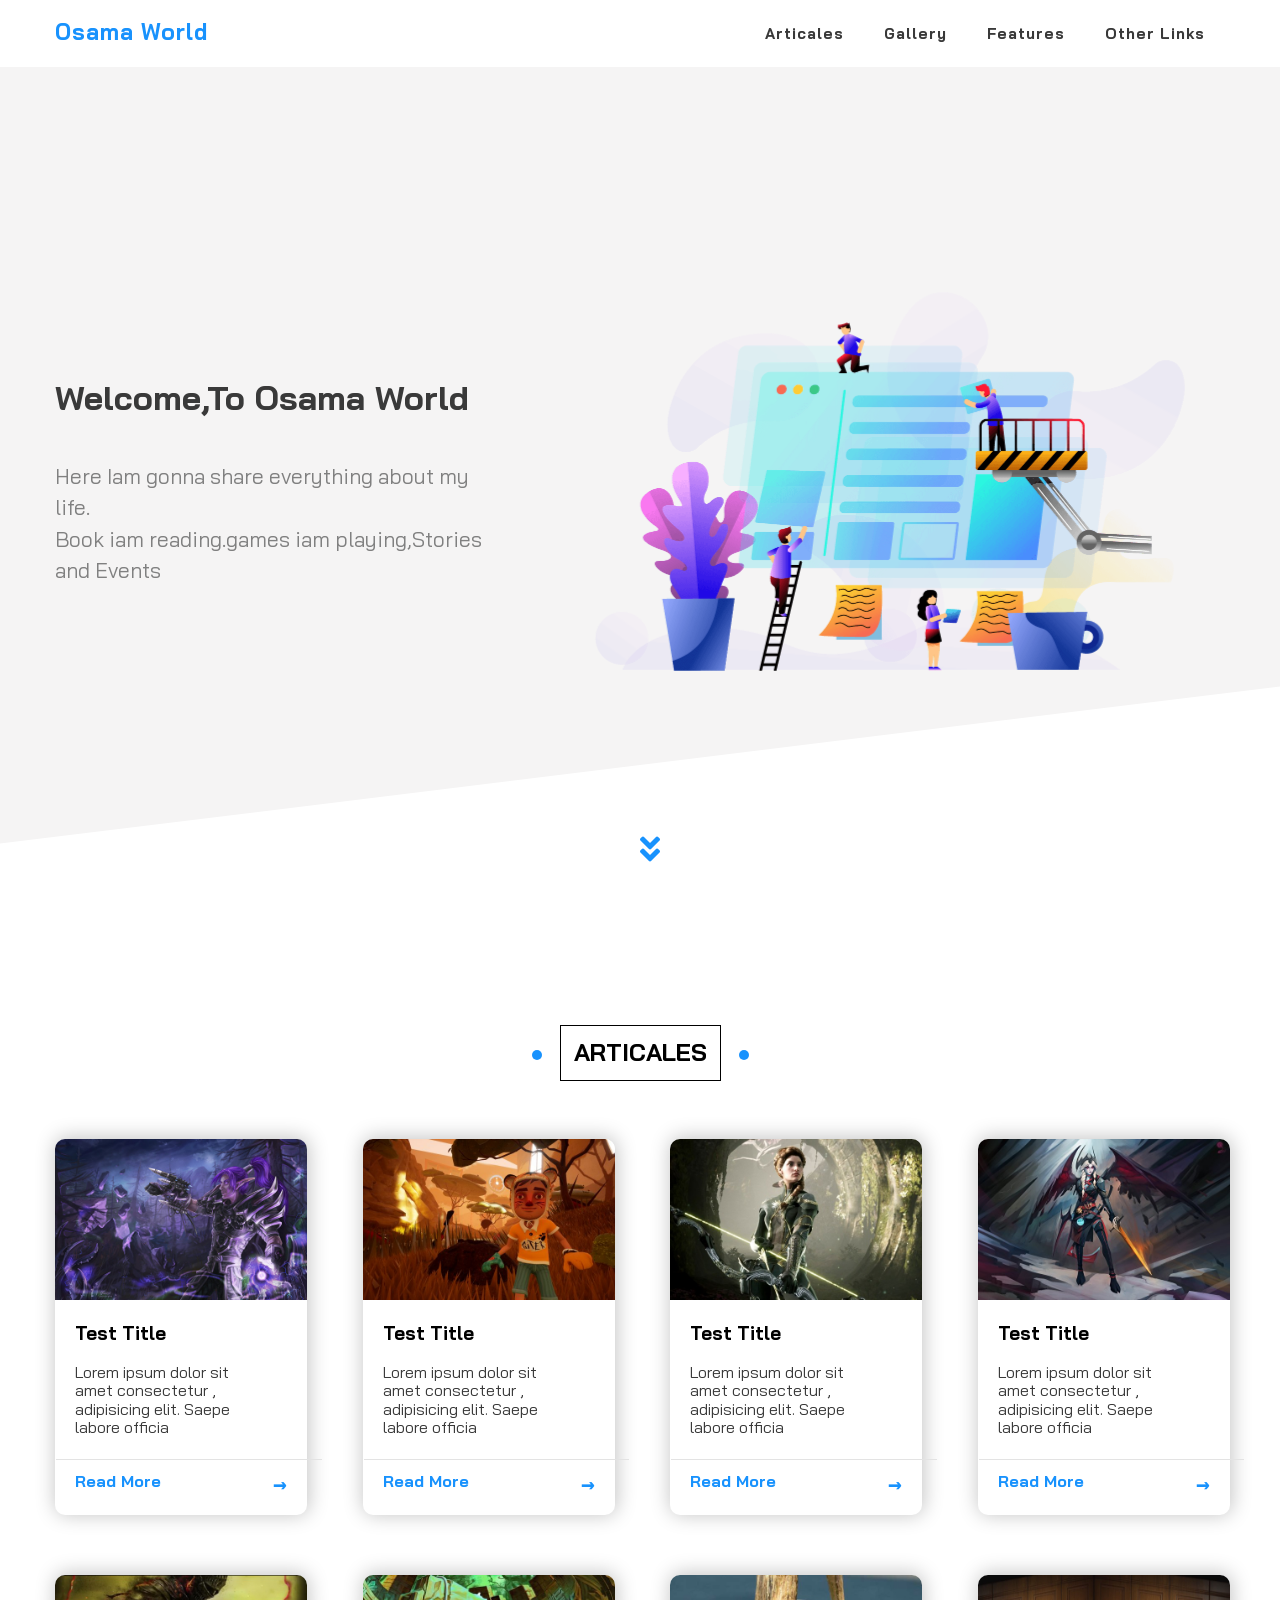
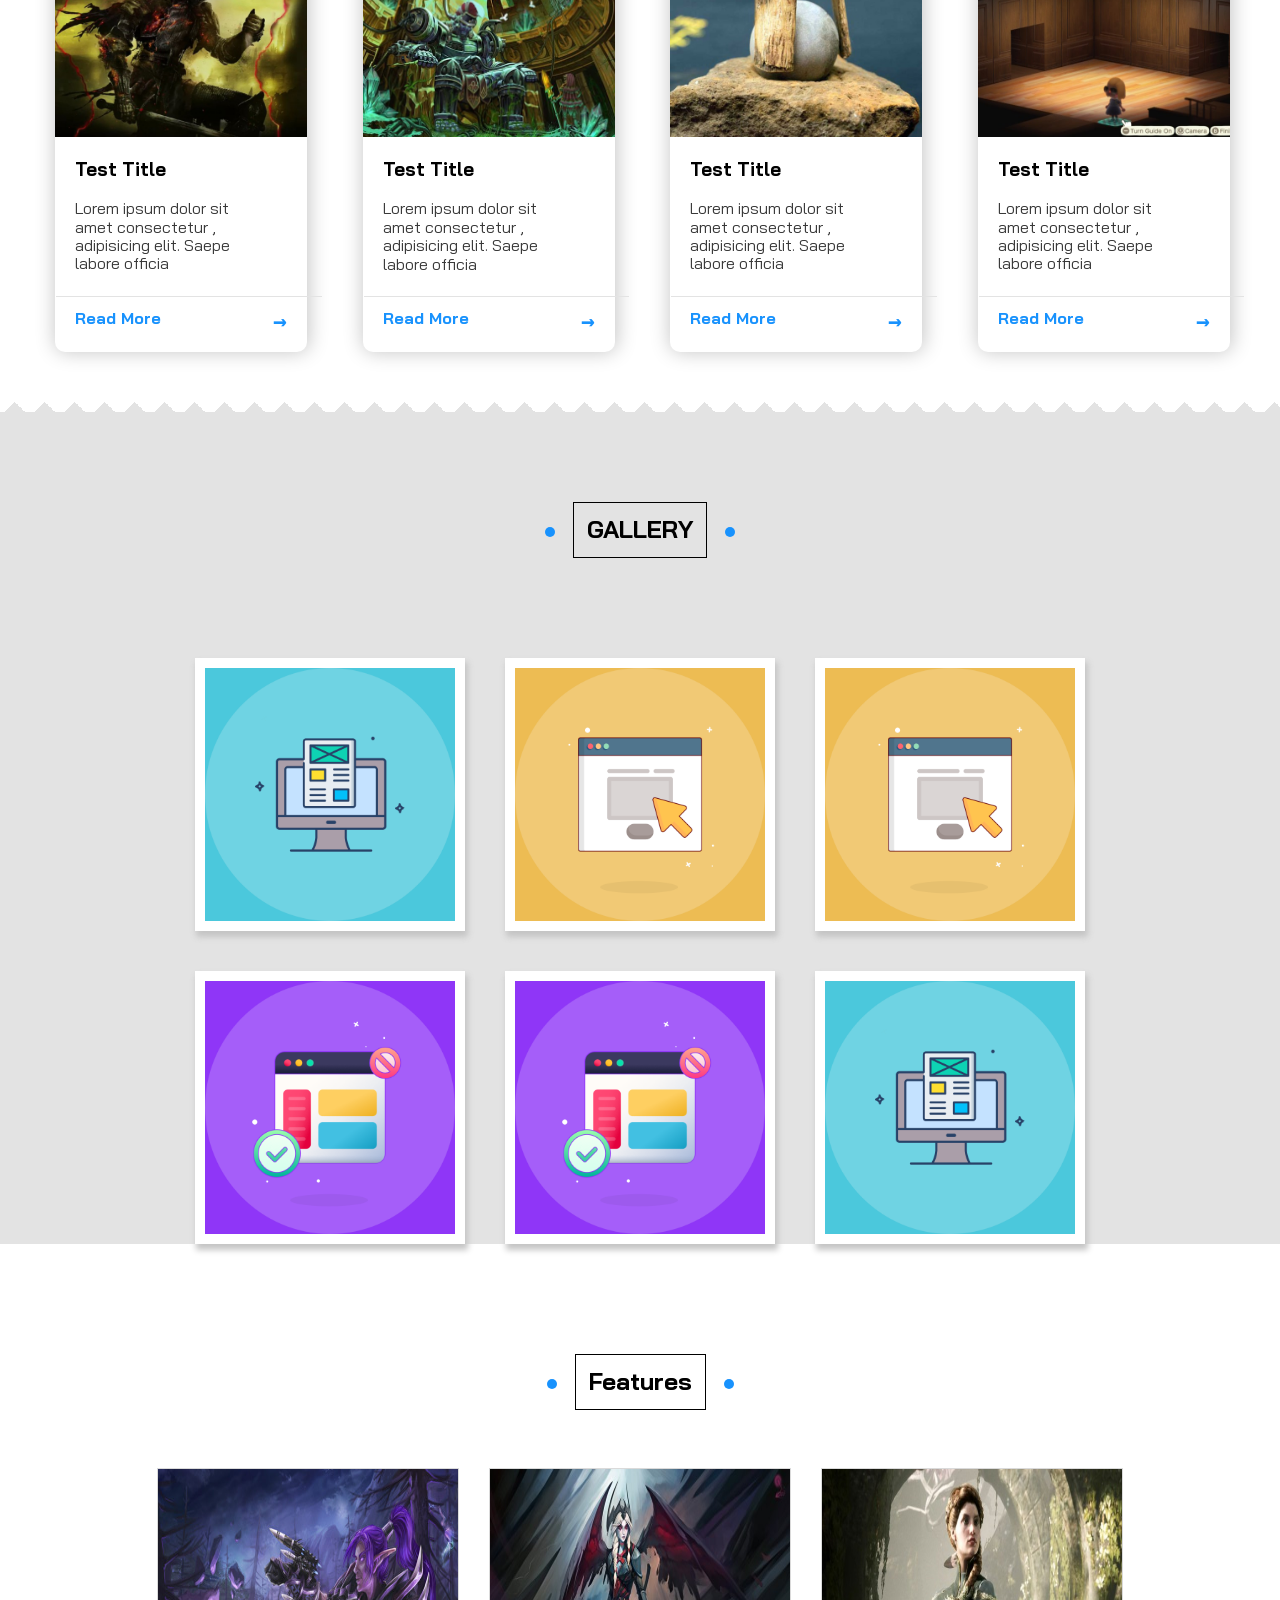
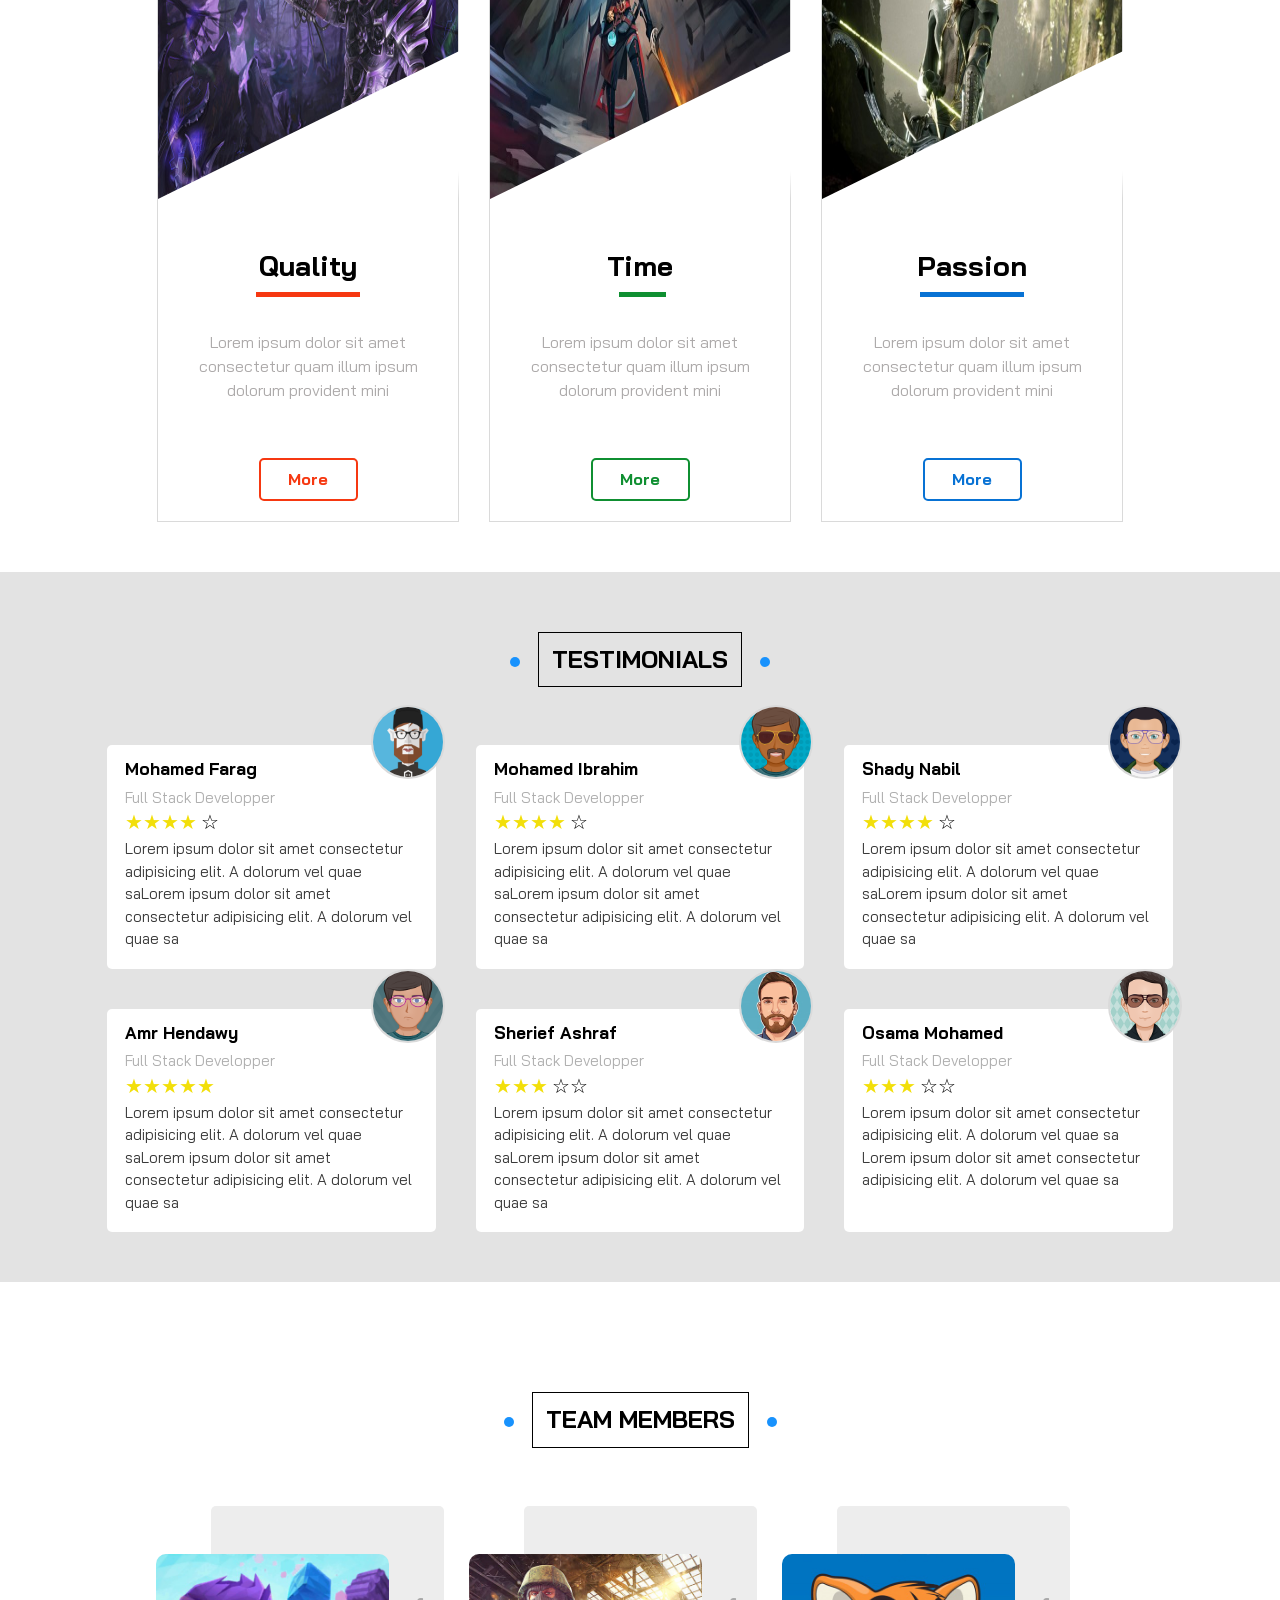
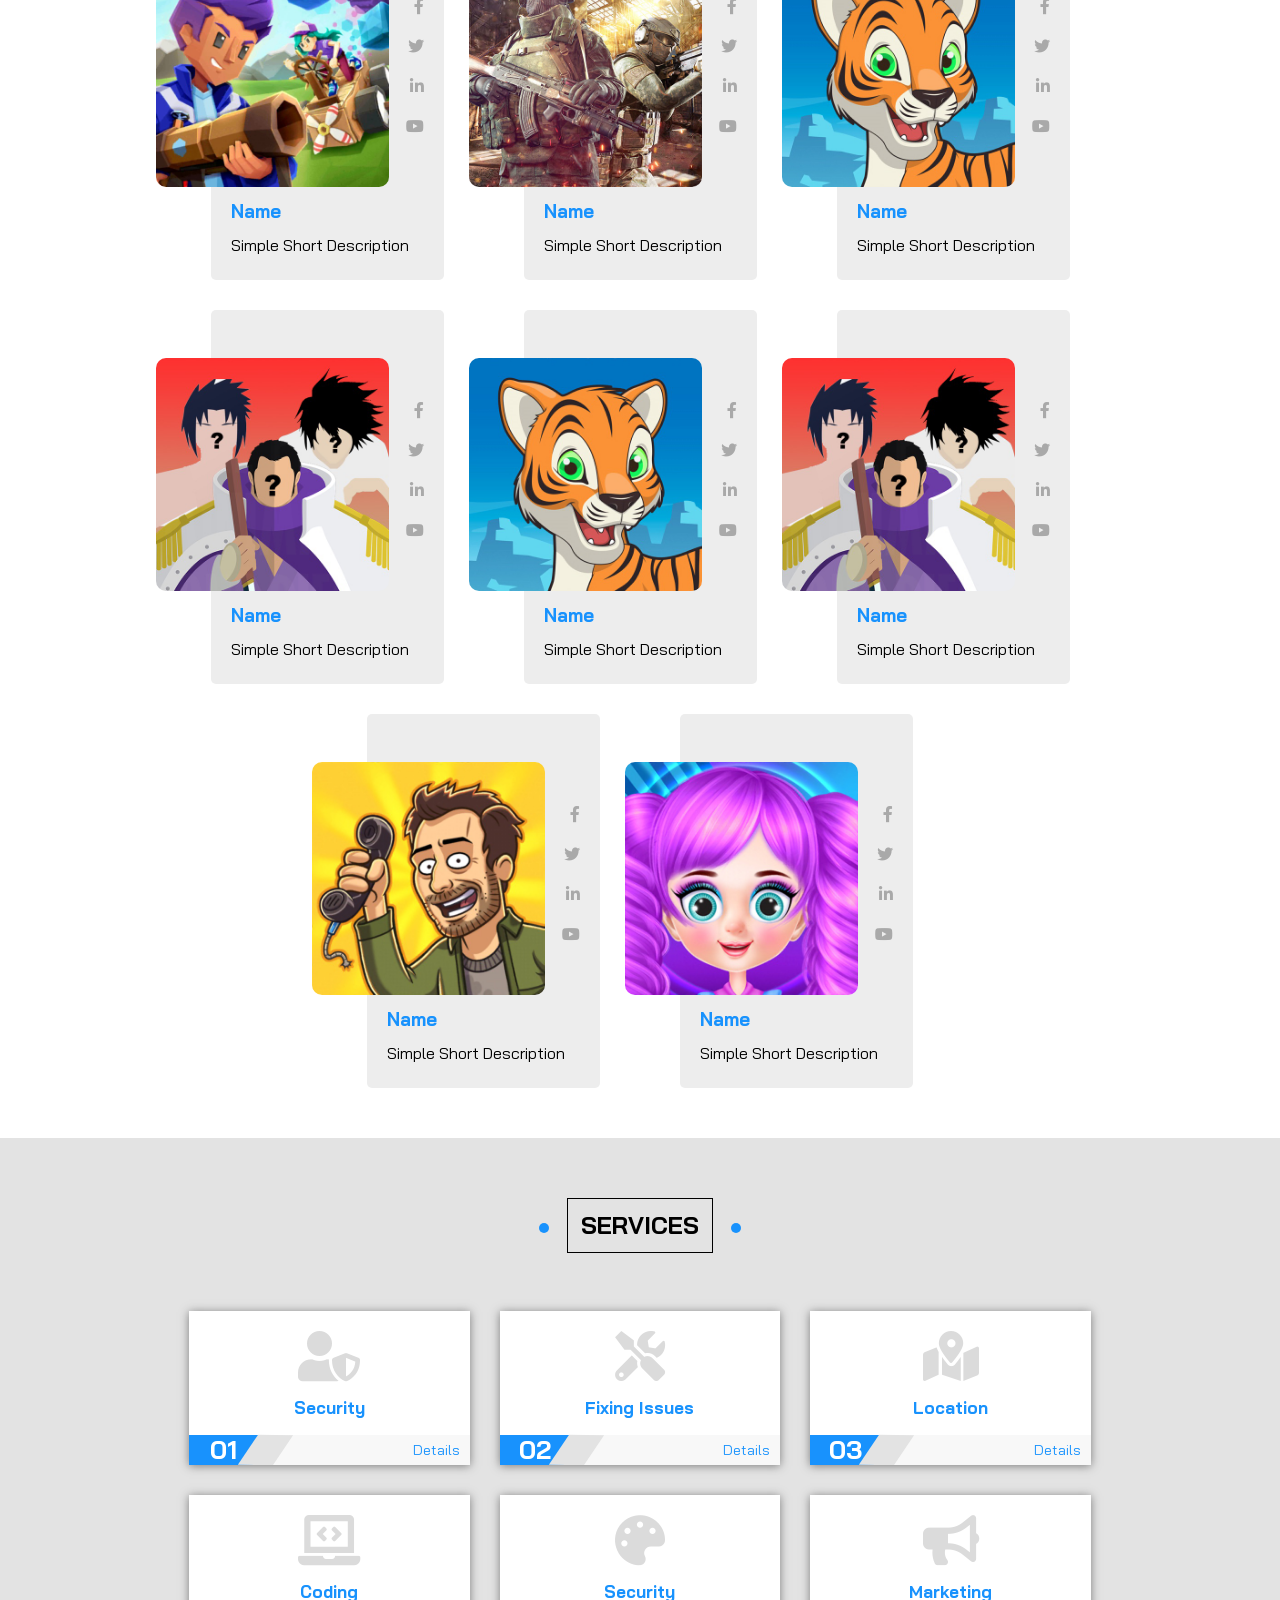
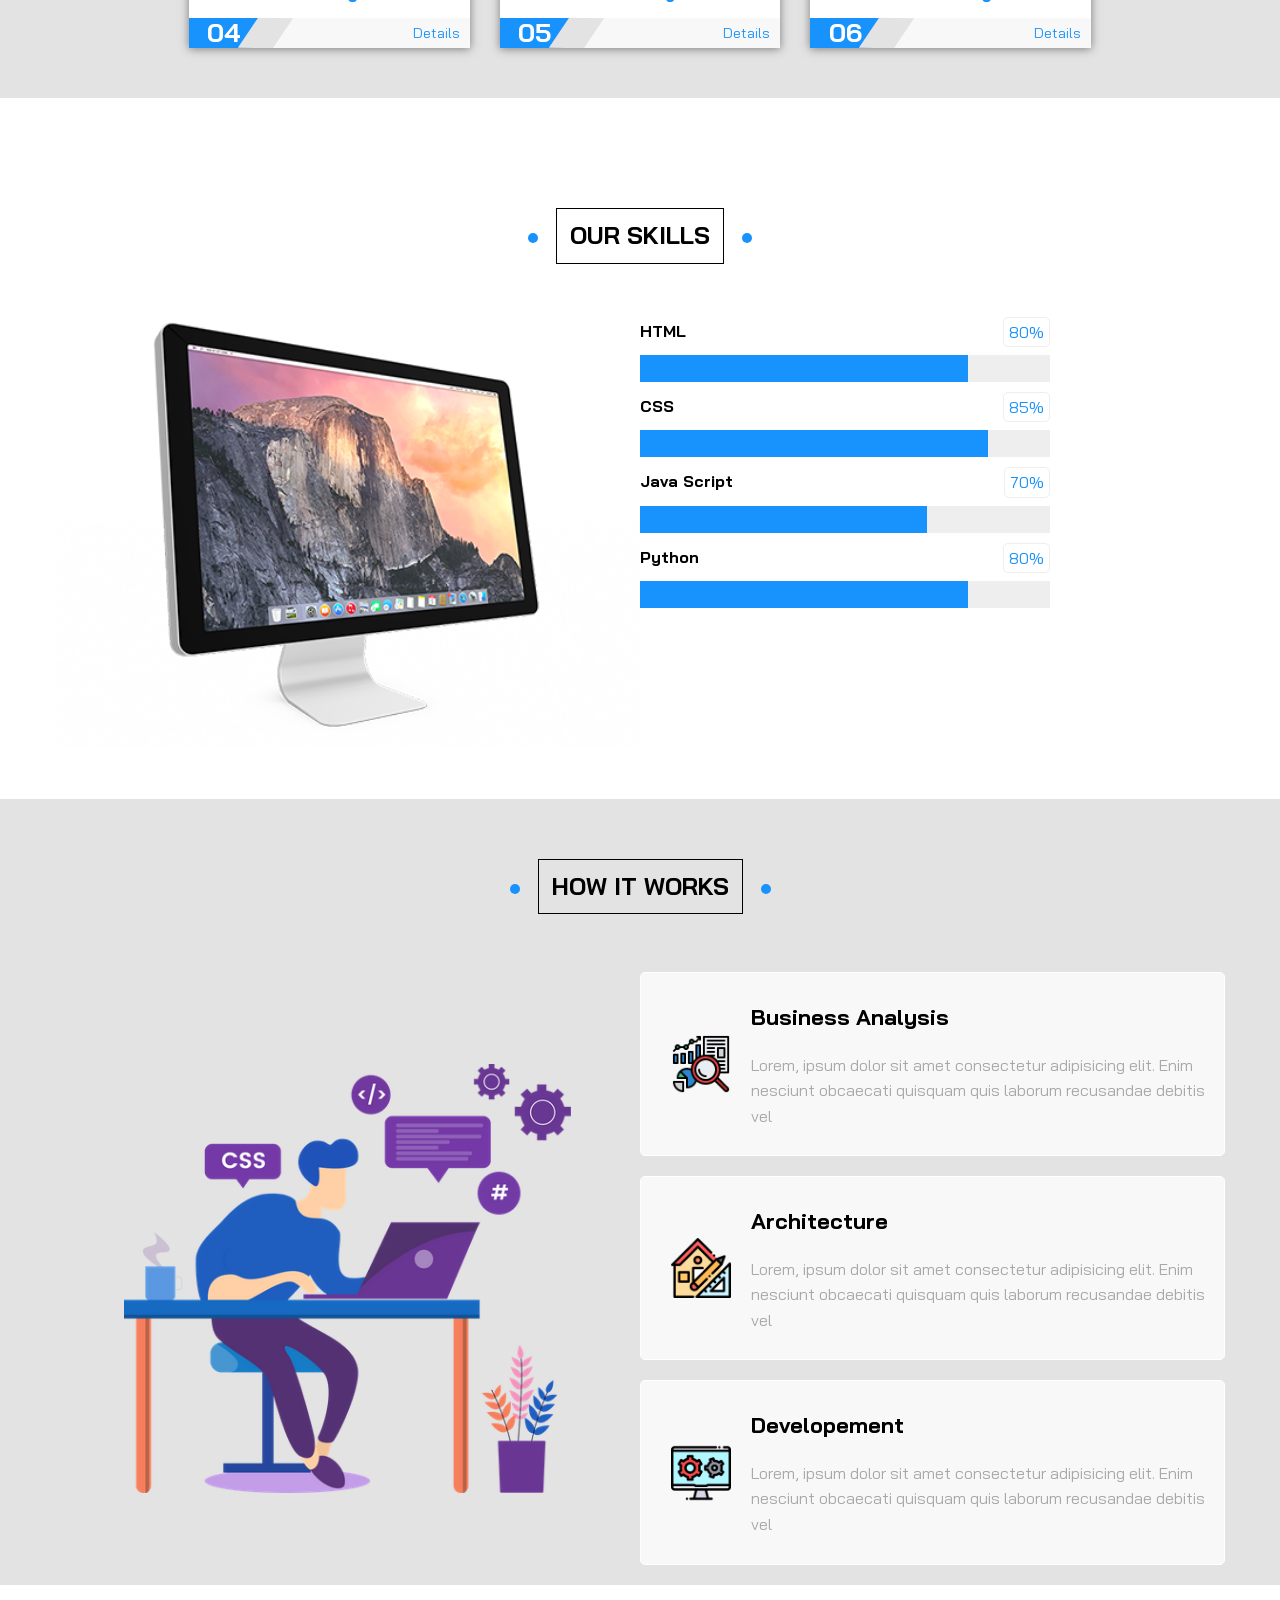
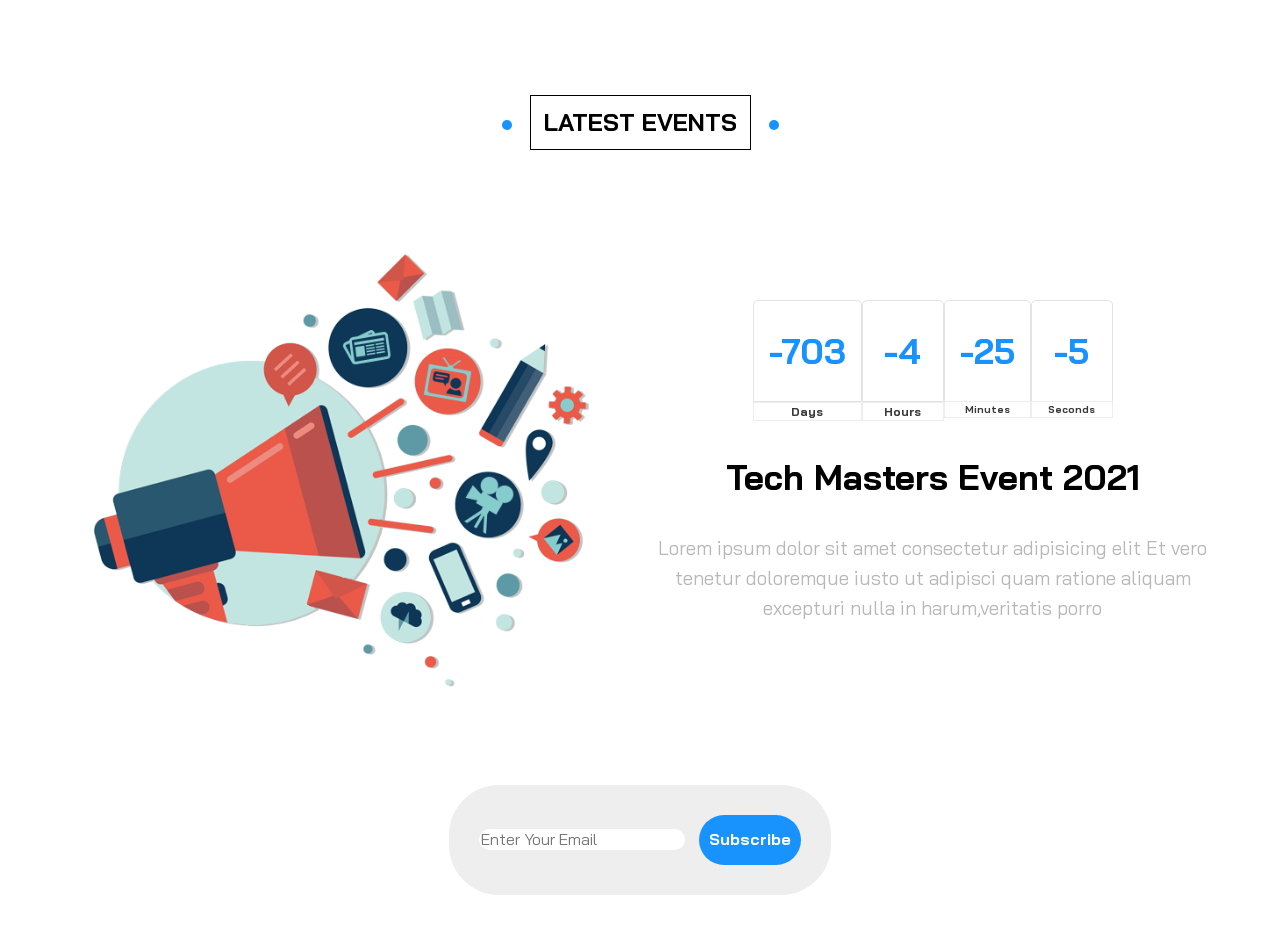
<file: index.html>
<!DOCTYPE html>
<html lang="en">
<head>
    <meta charset="UTF-8">
    <meta http-equiv="X-UA-Compatible" content="IE=edge">
    <meta name="viewport" content="width=device-width, initial-scale=1.0">
    <title>Osama-World</title>
    <link rel="icon" type="image/png" href="./landing-page.png">

    <link rel="stylesheet" href="./css/osama-world.css">

    <!--Font Awsome-->

    <link rel="stylesheet" href="./css/all.min.css">
    <link rel="stylesheet" href="./css/normalize.css">

    <!--Fonts-->

    <link rel="preconnect" href="https://fonts.googleapis.com">
    <link rel="preconnect" href="https://fonts.gstatic.com" crossorigin>

    <link href="https://fonts.googleapis.com/css2?family=Raleway:wght@400;700&display=swap" rel="stylesheet">
    <link rel="preconnect" href="https://fonts.googleapis.com">
    <link rel="preconnect" href="https://fonts.gstatic.com" crossorigin>

    <link href="https://fonts.googleapis.com/css2?family=Montserrat:wght@500;700&display=swap" rel="stylesheet">
    <link rel="preconnect" href="https://fonts.googleapis.com">
    <link rel="preconnect" href="https://fonts.gstatic.com" crossorigin>

    <link href="https://fonts.googleapis.com/css2?family=Fraunces:wght@700&display=swap" rel="stylesheet">
    <link rel="preconnect" href="https://fonts.googleapis.com">
    <link rel="preconnect" href="https://fonts.gstatic.com" crossorigin>
    <link href="https://fonts.googleapis.com/css2?family=Bai+Jamjuree:wght@400;600&display=swap" rel="stylesheet">

</head>
<body>
<div class="landing-page-osama-world">

            
    <!--head start-->
    <div class="header" id="header">
        <div class="container">
            <h2>Osama World</h2>
            <ul>
                <li><a href="#articales">Articales</a></li>
                <li><a href="#gallery">Gallery</a></li>
                <li><a href="#features">Features</a></li>
                <li>Other Links
                    <div class="other-links">
                <img class="img-1" src="./images/principale-image/megamenu.png" alt="">
                <div>
                <a href="#Testimonials">
                    <i class="far fa-comments fa-fw"></i>
                Testimonials</a> 
                <a href="#Team Members">
                    <i class="fa-regular fa-user"></i>
                    Team Members</a> 
                <a href="#Services">
                    <i class="fa-sharp fa-solid fa-building"></i>
                    Services</a> 
                <a href="#Our Skills">
                    <i class="far fa-check-circle fa-fw"></i>
                    Our Skills</a>
                <a href="#How It Works">
                    <i class="far fa-clipboard fa-fw"></i>
                    How It Works</a>
                    </div>
                    <div>
                <a href="#Events">
                    <i class="far fa-calendar-alt fa-fw"></i>
                    Events</a>
                </div>
            </div>
                </li>
            
            
            </ul>
        </div>
    </div>
    <!--head end-->

    <!--Landing Page-->

    <div class="landing-page">
        <div class="container">
        <div>   <h1>Welcome,To Osama World</h1>
            <p>Here Iam gonna share everything about my life. <br>
            Book iam reading.games iam playing,Stories and Events</p>
        </div>
        <div><img src="./images/principale-image/landing-image.png" alt="">    
        </div>
        </div>
    <a href="#articales"><i class="fas fa-angle-double-down fa-2x"></i></a>
    </div>
    <!-- end Landing Page-->


    <!--articales start-->

    <div class="articales" id="articales">
            <h2>ARTICALES</h2>
        <div class="container">
            <div class="articales-section">
                <div>
                    <img src="./images/principale-image/art-01.jpg" alt="">
                </div>
                <div>
                    <h3>Test Title</h3>
                    <p>Lorem ipsum dolor sit amet consectetur
                    , adipisicing elit. Saepe labore officia</p>
                </div>
                <div>
                    <span>Read More</span> <span>&rarr;</span>
                </div>
            </div>
            <div class="articales-section">
                <div>
                    <img src="./images/principale-image/art-02.jpg" alt="">
                </div>
                <div>
                    <h3>Test Title</h3>
                    <p>Lorem ipsum dolor sit amet consectetur
                    , adipisicing elit. Saepe labore officia</p>
                </div>
                <div>
                    <span>Read More</span> <span>&rarr;</span>
                </div>
            </div>
            <div class="articales-section">
                <div>
                    <img src="./images/principale-image/art-03.jpg" alt="">
                </div>
                <div>
                    <h3>Test Title</h3>
                    <p>Lorem ipsum dolor sit amet consectetur
                    , adipisicing elit. Saepe labore officia</p>
                </div>
                <div>
                    <span>Read More</span> <span>&rarr;</span>
                </div>
            </div>
            <div class="articales-section">
                <div>
                    <img src="./images/principale-image/art-04.jpg" alt="">
                </div>
                <div>
                    <h3>Test Title</h3>
                    <p>Lorem ipsum dolor sit amet consectetur
                    , adipisicing elit. Saepe labore officia</p>
                </div>
                <div>
                    <span>Read More</span> <span>&rarr;</span>
                </div>
            </div>
            <div class="articales-section">
                <div>
                    <img src="./images/principale-image/art-05.jpg" alt="">
                </div>
                <div>
                    <h3>Test Title</h3>
                    <p>Lorem ipsum dolor sit amet consectetur
                    , adipisicing elit. Saepe labore officia</p>
                </div>
                <div>
                    <span>Read More</span> <span>&rarr;</span>
                </div>
            </div>
            <div class="articales-section">
                <div>
                    <img src="./images/principale-image/art-06.jpg" alt="">
                </div>
                <div>
                    <h3>Test Title</h3>
                    <p>Lorem ipsum dolor sit amet consectetur
                    , adipisicing elit. Saepe labore officia</p>
                </div>
                <div>
                    <span>Read More</span> <span>&rarr;</span>
                </div>
            </div>
            <div class="articales-section">
                <div>
                    <img src="./images/principale-image/art-07.jpg" alt="">
                </div>
                <div>
                    <h3>Test Title</h3>
                    <p>Lorem ipsum dolor sit amet consectetur
                    , adipisicing elit. Saepe labore officia</p>
                </div>
                <div>
                    <span>Read More</span> <span>&rarr;</span>
                </div>
            </div>
            <div class="articales-section">
                <div>
                    <img src="./images/principale-image/art-08.jpg" alt="">
                </div>
                <div>
                    <h3>Test Title</h3>
                    <p>Lorem ipsum dolor sit amet consectetur
                    , adipisicing elit. Saepe labore officia</p>
                </div>
                <div>
                    <span>Read More</span> <span>&rarr;</span>
                </div>
            </div>
        </div>
    </div>
    <!--articales end-->
    
    <div class="gap-def"></div>
    <!--gallery section-->
    <div class="gallery" id="gallery">
            <h2>GALLERY</h2>
        <div class="container">
        <div class="rot-img">
            <img src="./images/principale-image/gallery-01.png" alt="">
        </div>
        <div class="rot-img">
            <img src="./images/principale-image/gallery-02.png" alt="">
        </div>
        <div class="rot-img">
            <img src="./images/principale-image/gallery-02.png" alt="">
        </div>
        <div class="rot-img">
            <img src="./images/principale-image/gallery-04.png" alt="">
        </div>
        <div class="rot-img">
            <img src="./images/principale-image/gallery-04.png" alt="">
        </div>
        <div class="rot-img">
            <img src="./images/principale-image/gallery-01.png" alt="">
        </div>
        </div>
    </div>
    <!--gallery section end-->

    <!--FEATURES start-->
    <div class="features" id="features">
            <h2>Features</h2>
        <div class="container">
            <div class="features-box">
                <div class="img-features"><img src="./images/principale-image/art-01.jpg" alt=""></div>
                <div class="title-p">
                    <h3 class="qua">Quality</h3>
                    <p>Lorem ipsum dolor sit amet consectetur 
                        quam illum ipsum dolorum provident mini</p>

                </div>
                <div class="last-span span-1"><span>More</span></div>
            </div>
        
        <div class="features-box">
            <div class="img-features"><img src="./images/principale-image/art-04.jpg" alt=""></div>
            <div class="title-p">
                <h3 class="ti">Time</h3>
                <p>Lorem ipsum dolor sit amet consectetur 
                    quam illum ipsum dolorum provident mini</p>

            </div>
            <div class="last-span span-2"><span>More</span></div>
        </div>
        
        <div class="features-box">
            <div class="img-features"><img src="./images/principale-image/art-03.jpg" alt=""></div>
            <div class="title-p">
                <h3 class="pass">Passion</h3>
                <p>Lorem ipsum dolor sit amet consectetur 
                    quam illum ipsum dolorum provident mini</p>

            </div>
            <div class="last-span span-3"><span>More</span></div>
        </div>    
        </div>
    </div>
    <!--FEATURES end-->

    <!--TESTIMONIALS start-->
    <div class="TESTIMONIALS" id="Testimonials">
        <h2>TESTIMONIALS</h2>
    <div class="container">
        <div class="client-box">
            <img src="./images/principale-image/avatar-01.png" alt="">
            <h4>Mohamed Farag</h4>
            <p>Full Stack Developper</p>
            <span class="stars"> &#9733;&#9733;&#9733;&#9733;</span>
            <span>&#9734;</span>
            <article>Lorem ipsum dolor sit amet 
                    consectetur adipisicing elit. 
                    A dolorum vel quae saLorem ipsum dolor sit amet 
                    consectetur adipisicing elit. 
                    A dolorum vel quae sa</article>
        </div>
        <div class="client-box">
            <img src="./images/principale-image/avatar-02.png" alt="">
            <h4>Mohamed Ibrahim</h4>
            <p>Full Stack Developper</p>
            <span class="stars"> &#9733;&#9733;&#9733;&#9733;</span>
            <span>&#9734;</span>
            <article>Lorem ipsum dolor sit amet 
                    consectetur adipisicing elit. 
                    A dolorum vel quae saLorem ipsum dolor sit amet 
                    consectetur adipisicing elit. 
                    A dolorum vel quae sa</article>
        </div>
        <div class="client-box">
            <img src="./images/principale-image/avatar-03.png" alt="">
            <h4>Shady Nabil</h4>
            <p>Full Stack Developper</p>
            <span class="stars"> &#9733;&#9733;&#9733;&#9733;</span>
            <span>&#9734;</span>
            <article>Lorem ipsum dolor sit amet 
                    consectetur adipisicing elit. 
                    A dolorum vel quae saLorem ipsum dolor sit amet 
                    consectetur adipisicing elit. 
                    A dolorum vel quae sa</article>
        </div>
        <div class="client-box">
            <img src="./images/principale-image/avatar-04.png" alt="">
            <h4>Amr Hendawy</h4>
            <p>Full Stack Developper</p>
            <span class="stars"> &#9733;&#9733;&#9733;&#9733;&#9733;</span>
            <article>Lorem ipsum dolor sit amet 
                    consectetur adipisicing elit. 
                    A dolorum vel quae saLorem ipsum dolor sit amet 
                    consectetur adipisicing elit. 
                    A dolorum vel quae sa</article>
        </div>
        <div class="client-box">
            <img src="./images/principale-image/avatar-05.png" alt="">
            <h4>Sherief Ashraf</h4>
            <p>Full Stack Developper</p>
            <span class="stars">&#9733;&#9733;&#9733;</span>
            <span>&#9734;&#9734; </span>
            <article>Lorem ipsum dolor sit amet 
                    consectetur adipisicing elit. 
                    A dolorum vel quae saLorem ipsum dolor sit amet 
                    consectetur adipisicing elit. 
                    A dolorum vel quae sa</article>
        </div>
        <div class="client-box">
            <img src="./images/principale-image/avatar-06.png" alt="">
            <h4>Osama Mohamed</h4>
            <p>Full Stack Developper</p>
            <span class="stars"> &#9733;&#9733;&#9733;</span>
            <span>&#9734;&#9734;</span>
            <article>Lorem ipsum dolor sit amet 
                    consectetur adipisicing elit. 
                    A dolorum vel quae sa
                    Lorem ipsum dolor sit amet 
                    consectetur adipisicing elit. 
                    A dolorum vel quae sa</article>
                </div>    
            </div> 
        </div>
    <!--TESTIMONIALS end-->

    <!--Team Members start-->

    <div class="team" id="Team Members">
        <h2>TEAM MEMBERS</h2>
        <div class="container">
            <div class="team-A">
                <div class="img-team"> <img src="./images/principale-image/team-01.jpg" alt="">
                </div>
                <div class="icon-team">
                    <i class="fa-brands fa-facebook-f"></i>
                    <i class="fa-brands fa-twitter"></i>
                    <i class="fa-brands fa-linkedin-in"></i>
                    <i class="fa-brands fa-youtube"></i>
                </div>
                <div class="name-team">
                    <h3>Name</h3>
                    <p>Simple Short Description</p>
                </div>
            </div>
            <div class="team-A">
                <div class="img-team"> <img src="./images/principale-image/team-02.jpg" alt="">
                </div>
                <div class="icon-team">
                    <i class="fa-brands fa-facebook-f"></i>
                    <i class="fa-brands fa-twitter"></i>
                    <i class="fa-brands fa-linkedin-in"></i>
                    <i class="fa-brands fa-youtube"></i>
                </div>
                <div class="name-team">
                    <h3>Name</h3>
                    <p>Simple Short Description</p>
                </div>
            </div>
            <div class="team-A">
                <div class="img-team"> <img src="./images/principale-image/team-03.jpg" alt="">
                </div>
                <div class="icon-team">
                    <i class="fa-brands fa-facebook-f"></i>
                    <i class="fa-brands fa-twitter"></i>
                    <i class="fa-brands fa-linkedin-in"></i>
                    <i class="fa-brands fa-youtube"></i>
                </div>
                <div class="name-team">
                    <h3>Name</h3>
                    <p>Simple Short Description</p>
                </div>
            </div>
            <div class="team-A">
                <div class="img-team"> <img src="./images/principale-image/team-04.jpg" alt="">
                </div>
                <div class="icon-team">
                    <i class="fa-brands fa-facebook-f"></i>
                    <i class="fa-brands fa-twitter"></i>
                    <i class="fa-brands fa-linkedin-in"></i>
                    <i class="fa-brands fa-youtube"></i>
                </div>
                <div class="name-team">
                    <h3>Name</h3>
                    <p>Simple Short Description</p>
                </div>
            </div>
            <div class="team-A">
                <div class="img-team"> <img src="./images/principale-image/team-03.jpg" alt="">
                </div>
                <div class="icon-team">
                    <i class="fa-brands fa-facebook-f"></i>
                    <i class="fa-brands fa-twitter"></i>
                    <i class="fa-brands fa-linkedin-in"></i>
                    <i class="fa-brands fa-youtube"></i>
                </div>
                <div class="name-team">
                    <h3>Name</h3>
                    <p>Simple Short Description</p>
                </div>
            </div>
            <div class="team-A">
                <div class="img-team"> <img src="./images/principale-image/team-04.jpg" alt="">
                </div>
                <div class="icon-team">
                    <i class="fa-brands fa-facebook-f"></i>
                    <i class="fa-brands fa-twitter"></i>
                    <i class="fa-brands fa-linkedin-in"></i>
                    <i class="fa-brands fa-youtube"></i>
                </div>
                <div class="name-team">
                    <h3>Name</h3>
                    <p>Simple Short Description</p>
                </div>
            </div>
            <div class="team-A">
                <div class="img-team"> <img src="./images/principale-image/team-07.jpg" alt="">
                </div>
                <div class="icon-team">
                    <i class="fa-brands fa-facebook-f"></i>
                    <i class="fa-brands fa-twitter"></i>
                    <i class="fa-brands fa-linkedin-in"></i>
                    <i class="fa-brands fa-youtube"></i>
                </div>
                <div class="name-team">
                    <h3>Name</h3>
                    <p>Simple Short Description</p>
                </div>
            </div>
            <div class="team-A">
                <div class="img-team"> <img src="./images/principale-image/team-08.jpg" alt="">
                </div>
                <div class="icon-team">
                    <i class="fa-brands fa-facebook-f"></i>
                    <i class="fa-brands fa-twitter"></i>
                    <i class="fa-brands fa-linkedin-in"></i>
                    <i class="fa-brands fa-youtube"></i>
                </div>
                <div class="name-team">
                    <h3>Name</h3>
                    <p>Simple Short Description</p>
                </div>
            </div>
        </div>
    </div>

    <!--Team Members End-->

    <!--Start Services-->
    <div class="services" id="services">
        <h2>SERVICES</h2>
        <div class="container">

            <div class="theBox">
                <i class="fas fa-user-shield fa-4x"></i>
                <h3>Security</h3>
            <div class="forallspan">
                <span class="numSpan">01</span>
                <span class="detail_s">Details</span>
            </div>    
            </div>

            <div class="theBox">
                <i class="fas fa-tools fa-4x"></i>
                <h3>Fixing Issues</h3>
            <div class="forallspan">
                <span class="numSpan">02</span>
                <span class="detail_s">Details</span>
            </div>
            </div>

            <div class="theBox">
                <i class="fas fa-map-marked-alt fa-4x"></i>
                <h3>Location</h3>
            <div class="forallspan">
                <span class="numSpan">03</span>
                <span class="detail_s">Details</span>
            </div>
            </div>

            <div class="theBox">
                <i class="fas fa-laptop-code fa-4x"></i>
                <h3>Coding</h3>
            <div class="forallspan">
                <span class="numSpan">04</span>
                <span class="detail_s">Details</span>
            </div>
            </div>

            <div class="theBox">
                <i class="fas fa-palette fa-4x"></i>
                <h3>Security</h3>
            <div class="forallspan">
                <span class="numSpan">05</span>
                <span class="detail_s">Details</span>
            </div>
            </div>

            <div class="theBox">
                <i class="fas fa-bullhorn fa-4x"></i>
                <h3>Marketing</h3>
            <div class="forallspan">
                <span class="numSpan">06</span>
                <span class="detail_s">Details</span>
            </div>
            </div>
        </div>
        </div>
    <!--End Services-->

    <!--Start skills-->
    <div class="skills" id="#Our Skills">
        <h2>OUR SKILLS</h2>
        <div class="container">
        <img class="imgOf" src="./images/principale-image/skills.png" alt="">
        <div class="Theskills">
            <div class="thefirstSkil">
                <span class="thefirsthtml">HTML</span>
                <div class="htmlP">
                    <span class="htmlPERS1"></span>
                </div>    
            </div>
            <div>
                <span class="thefirsthtml">CSS</span>
                <div>
                    <span class="htmlPERS2"></span>
                </div>    
            </div>
            <div>
                <span class="thefirsthtml">Java Script</span>
                <div>
                    <span class="htmlPERS3"></span>
                </div>    
            </div>
            <div>
                <span class="thefirsthtml">Python</span>
                <div>
                    <span class="htmlPERS4"></span>
                </div>    
            </div>
        </div>
        </div>
    </div>        
    <!--End Skills-->

    <!--How It Works-->
    <div class="How-It-Works" id="#How It Works">
        <h2>HOW IT WORKS</h2>
        <div class="container">

            <div class="imag-work"> <img src="./images/principale-image/work-steps.png" alt=""></div>
            <div class="allboxwork">
            <div class="boxwork">
                <span> <img src="./images/principale-image/work-steps-1.png" alt=""></span>
                <div> <h3>Business Analysis</h3>
                <p>Lorem, ipsum dolor sit amet consectetur adipisicing elit. 
                    Enim nesciunt obcaecati quisquam quis laborum recusandae debitis vel
                </p>
                </div>
            </div>

            <div class="boxwork">
                <span> <img src="./images/principale-image/work-steps-2.png" alt=""></span>
                <div> <h3>Architecture</h3>
                <p>Lorem, ipsum dolor sit amet consectetur adipisicing elit. 
                    Enim nesciunt obcaecati quisquam quis laborum recusandae debitis vel
                </p>
                </div>
            </div>

            <div class="boxwork">
                <span> <img src="./images/principale-image/work-steps-3.png" alt=""></span>
                <div> <h3>Developement</h3>
                <p>Lorem, ipsum dolor sit amet consectetur adipisicing elit. 
                    Enim nesciunt obcaecati quisquam quis laborum recusandae debitis vel
                </p>
                </div>
            </div>
        </div>
</div>
    </div>
    <!-- End How It Works-->

    <!--LATEST EVENTS-->
    <div class="latest-event" id="#Events">
        <h2>LATEST EVENTS</h2>
        <div class="container">
            <img src="./images/principale-image/events.png" alt="">
            <div>
            <div class="PartTime">

                <div class="AllTime">
                <span class="allDays"></span>
                <span class="allHours"></span>
                <span class="allMinutes"></span>
                <span class="allSeconds"></span>

            </div>
                
            <div class="allOfP">
                <h3>Tech Masters Event 2021</h3>
                <p>Lorem ipsum dolor sit amet consectetur adipisicing elit
                Et vero tenetur doloremque iusto ut adipisci quam ratione
                aliquam excepturi nulla in harum,veritatis porro
                </p>
            </div>
            </div>
            
            </div>

            
        </div>
            <div class="YourEmail">
                <input type="email" placeholder="Enter Your Email">
                <button>Subscribe</button>        
            </div>
            
    </div>

        <!-- End LATEST EVENTS-->
<!--Script-->
<script src="./osama-world.js"></script>
</body>
</html>
</file>
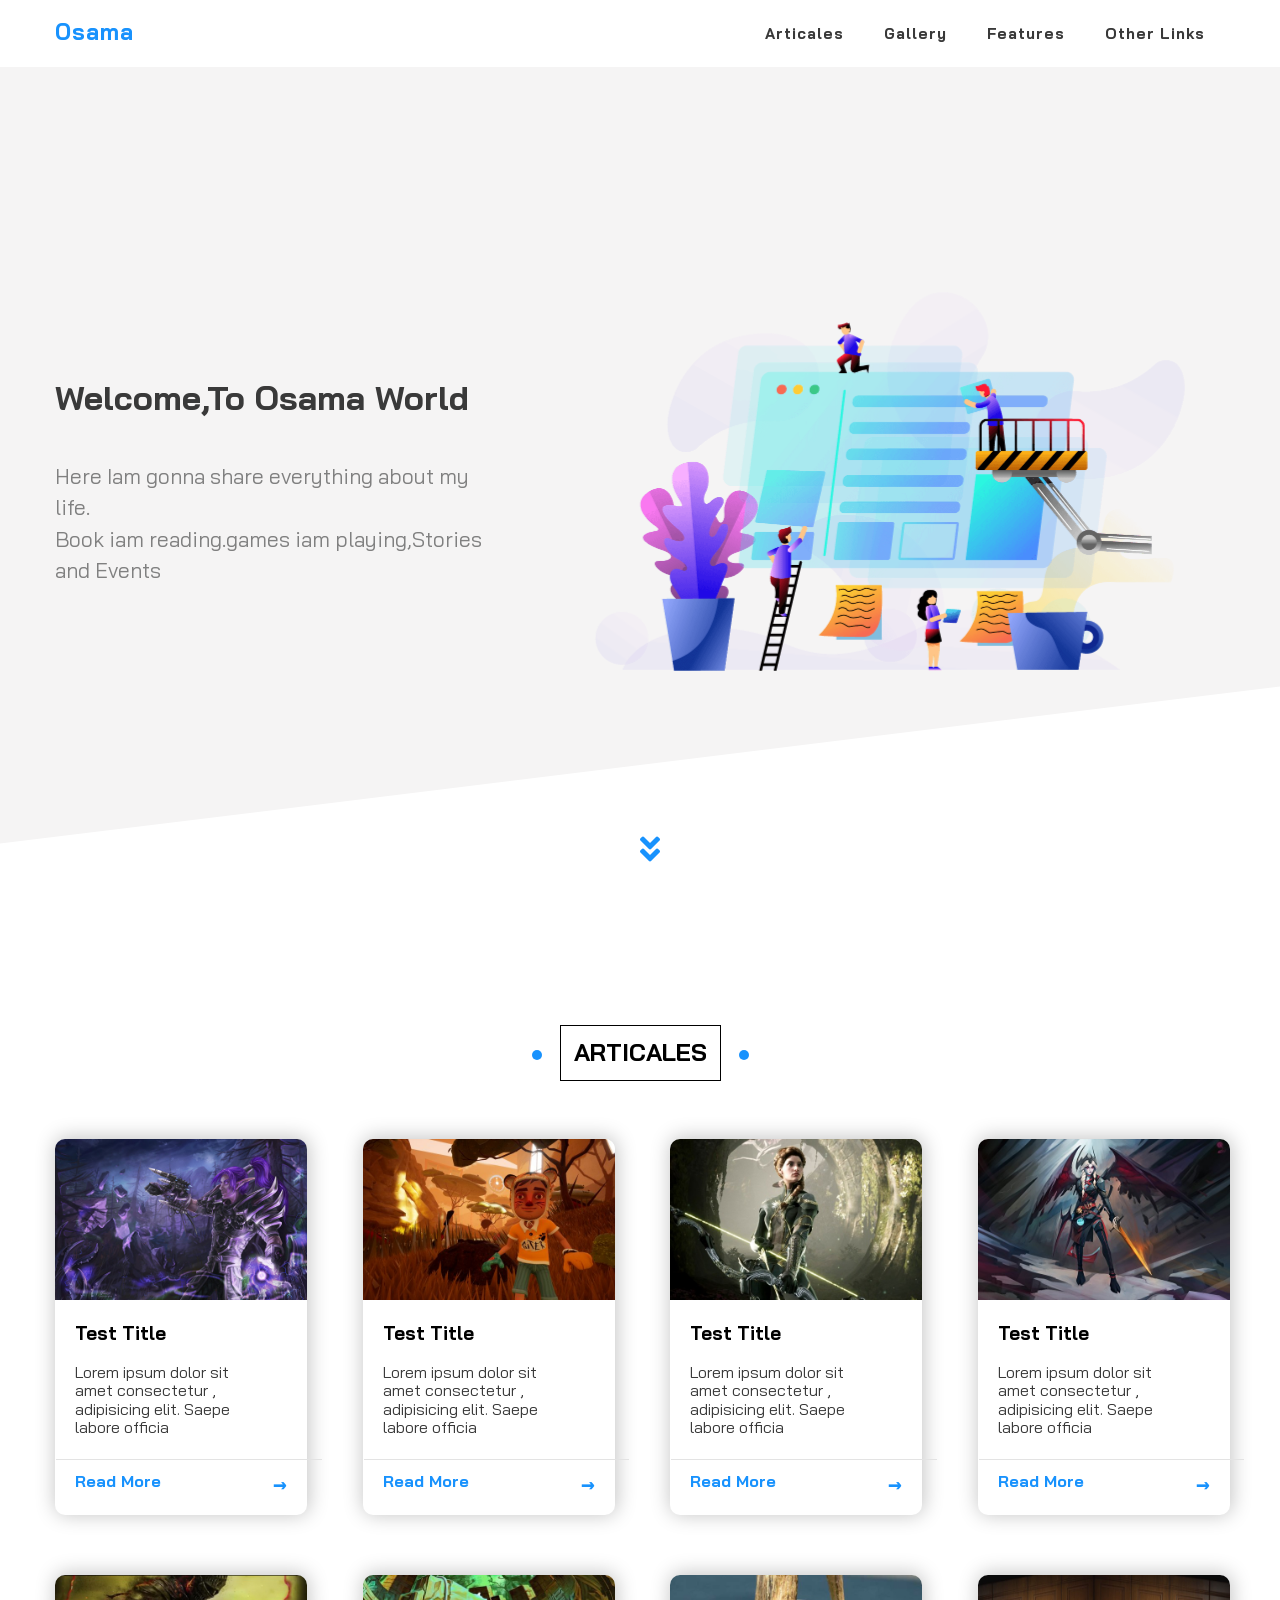
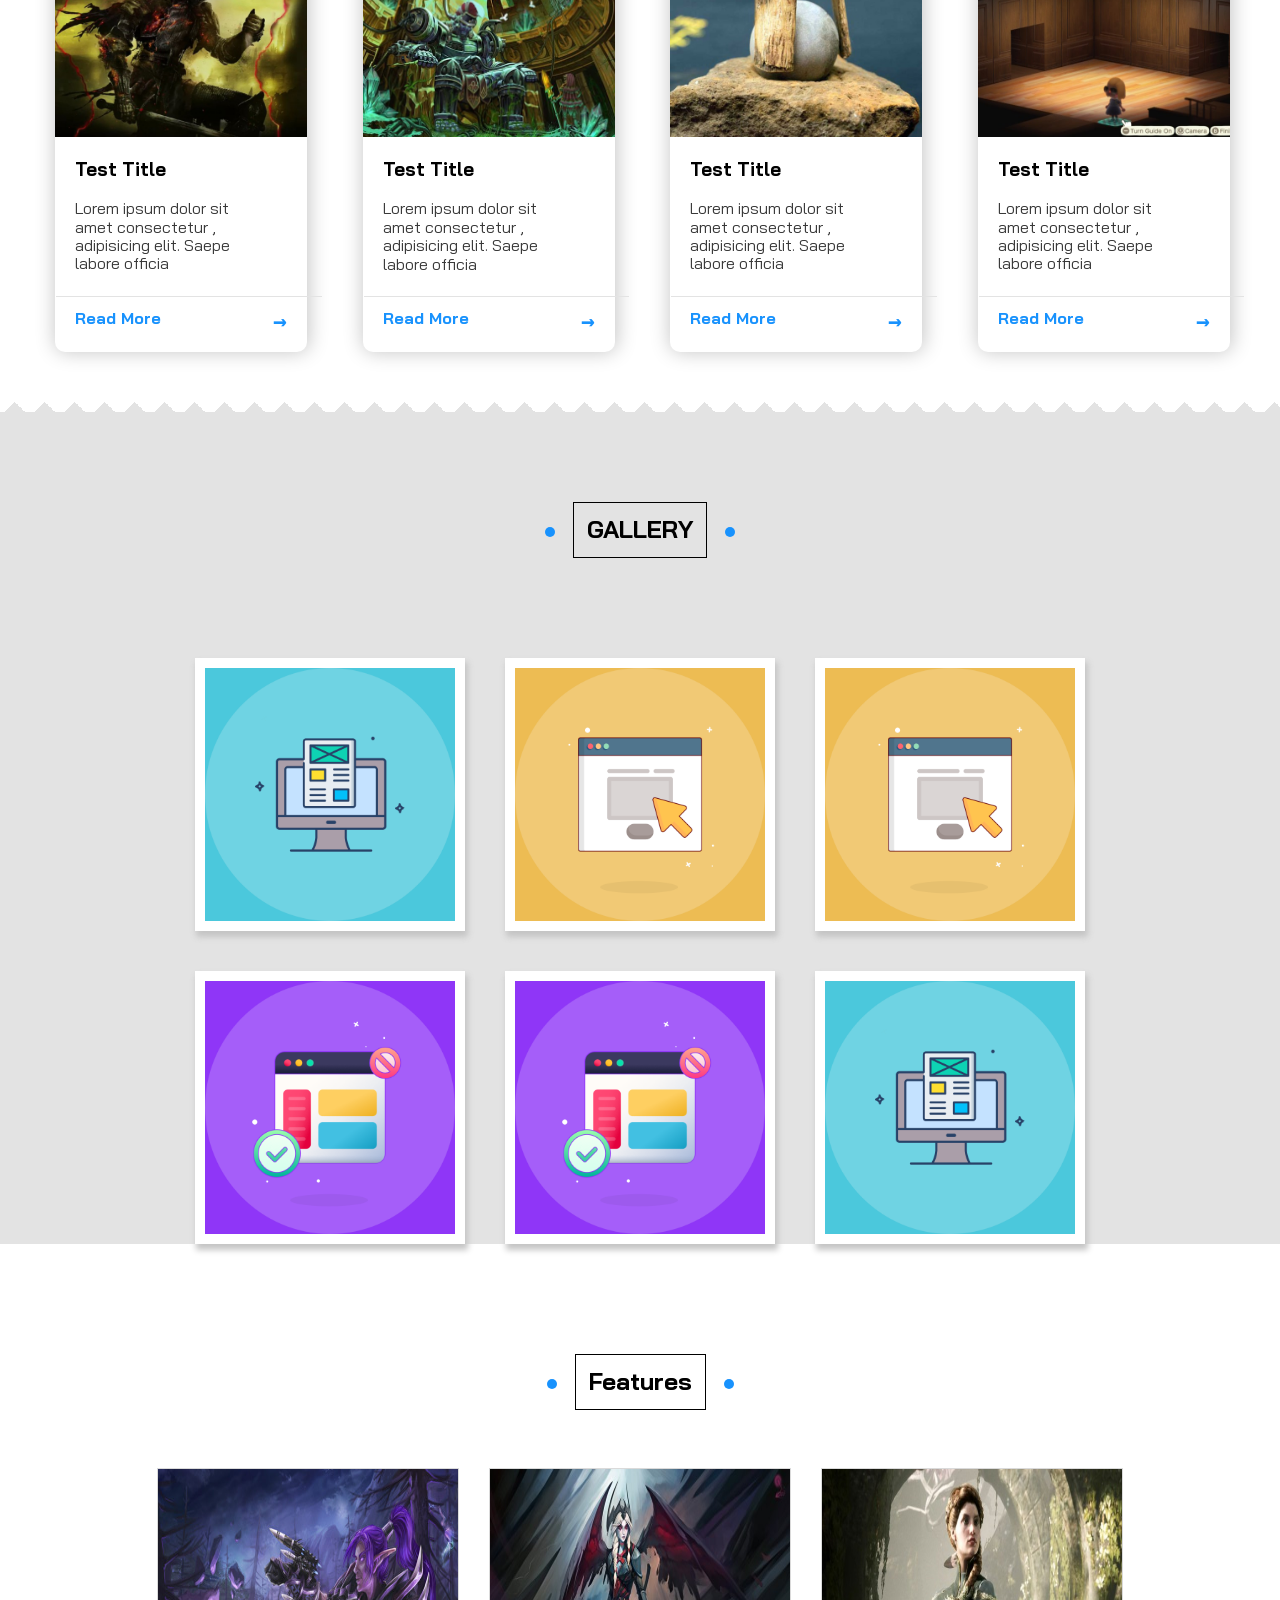
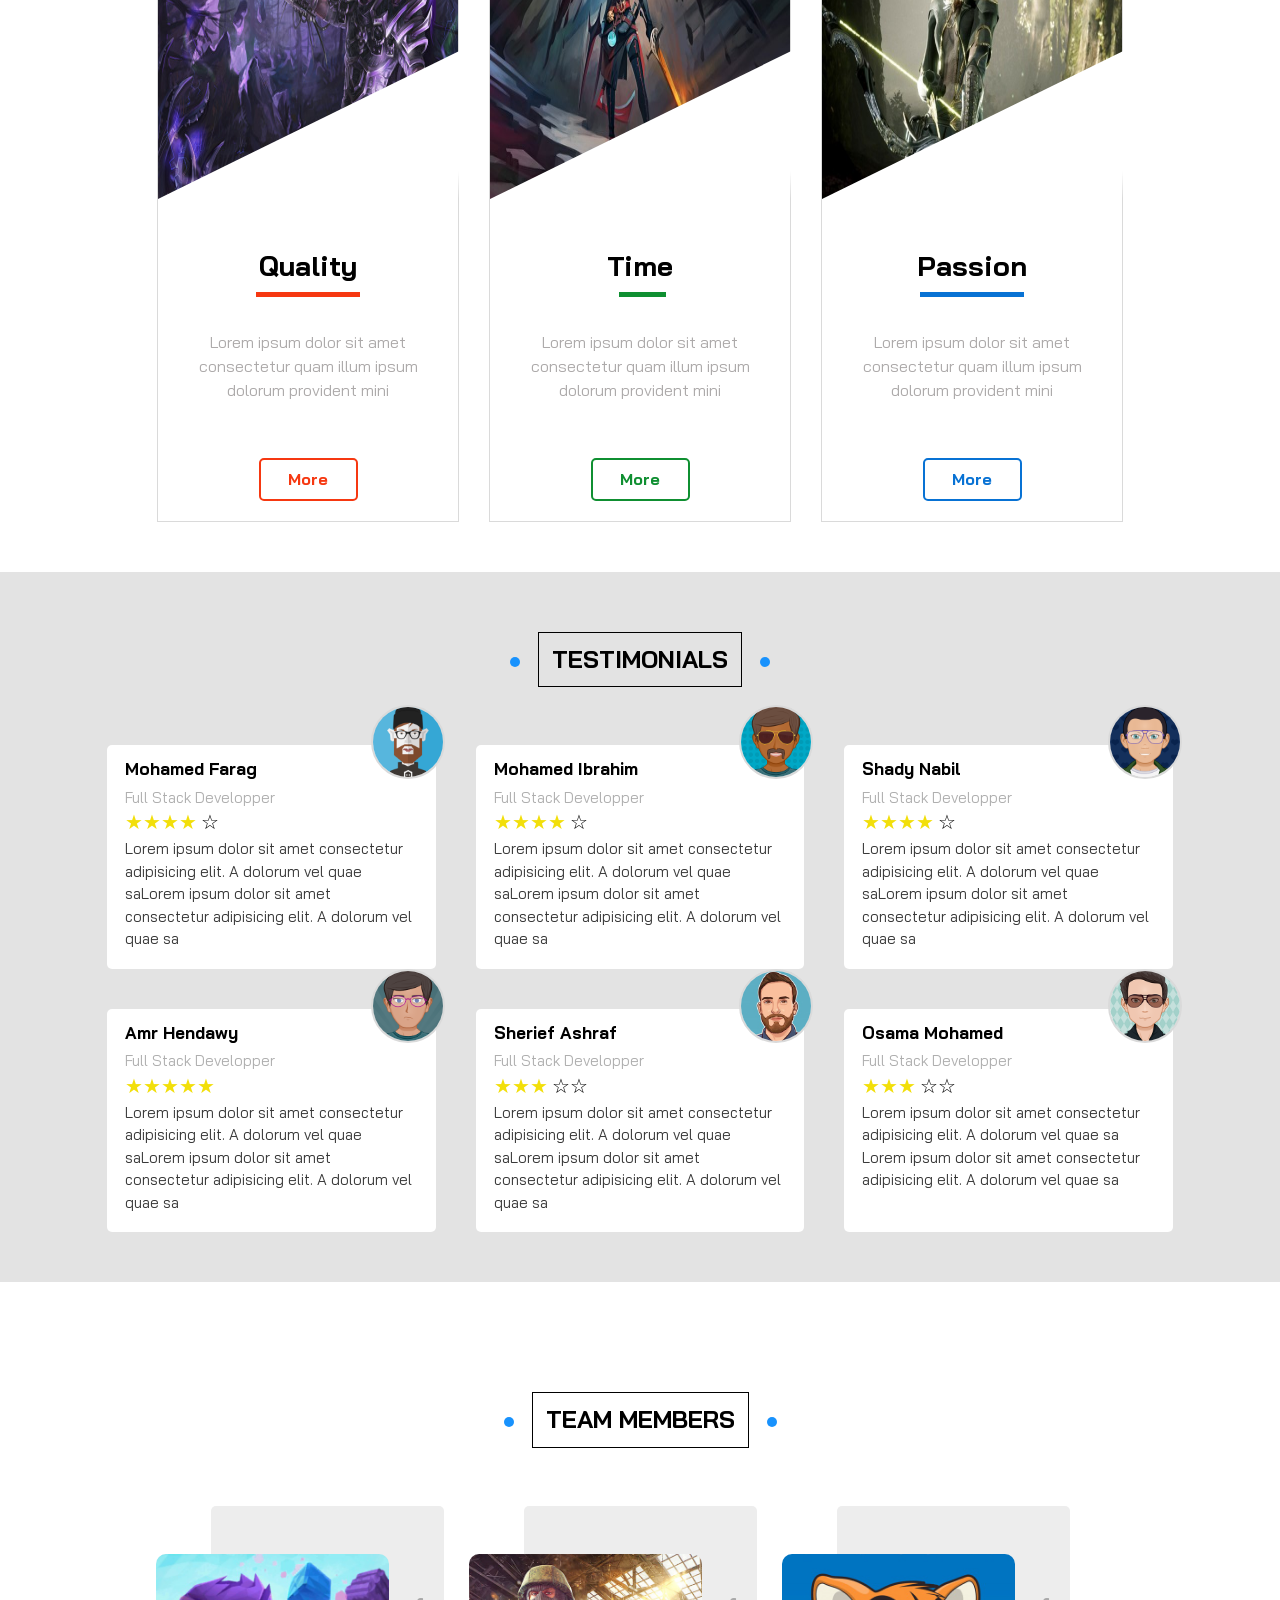
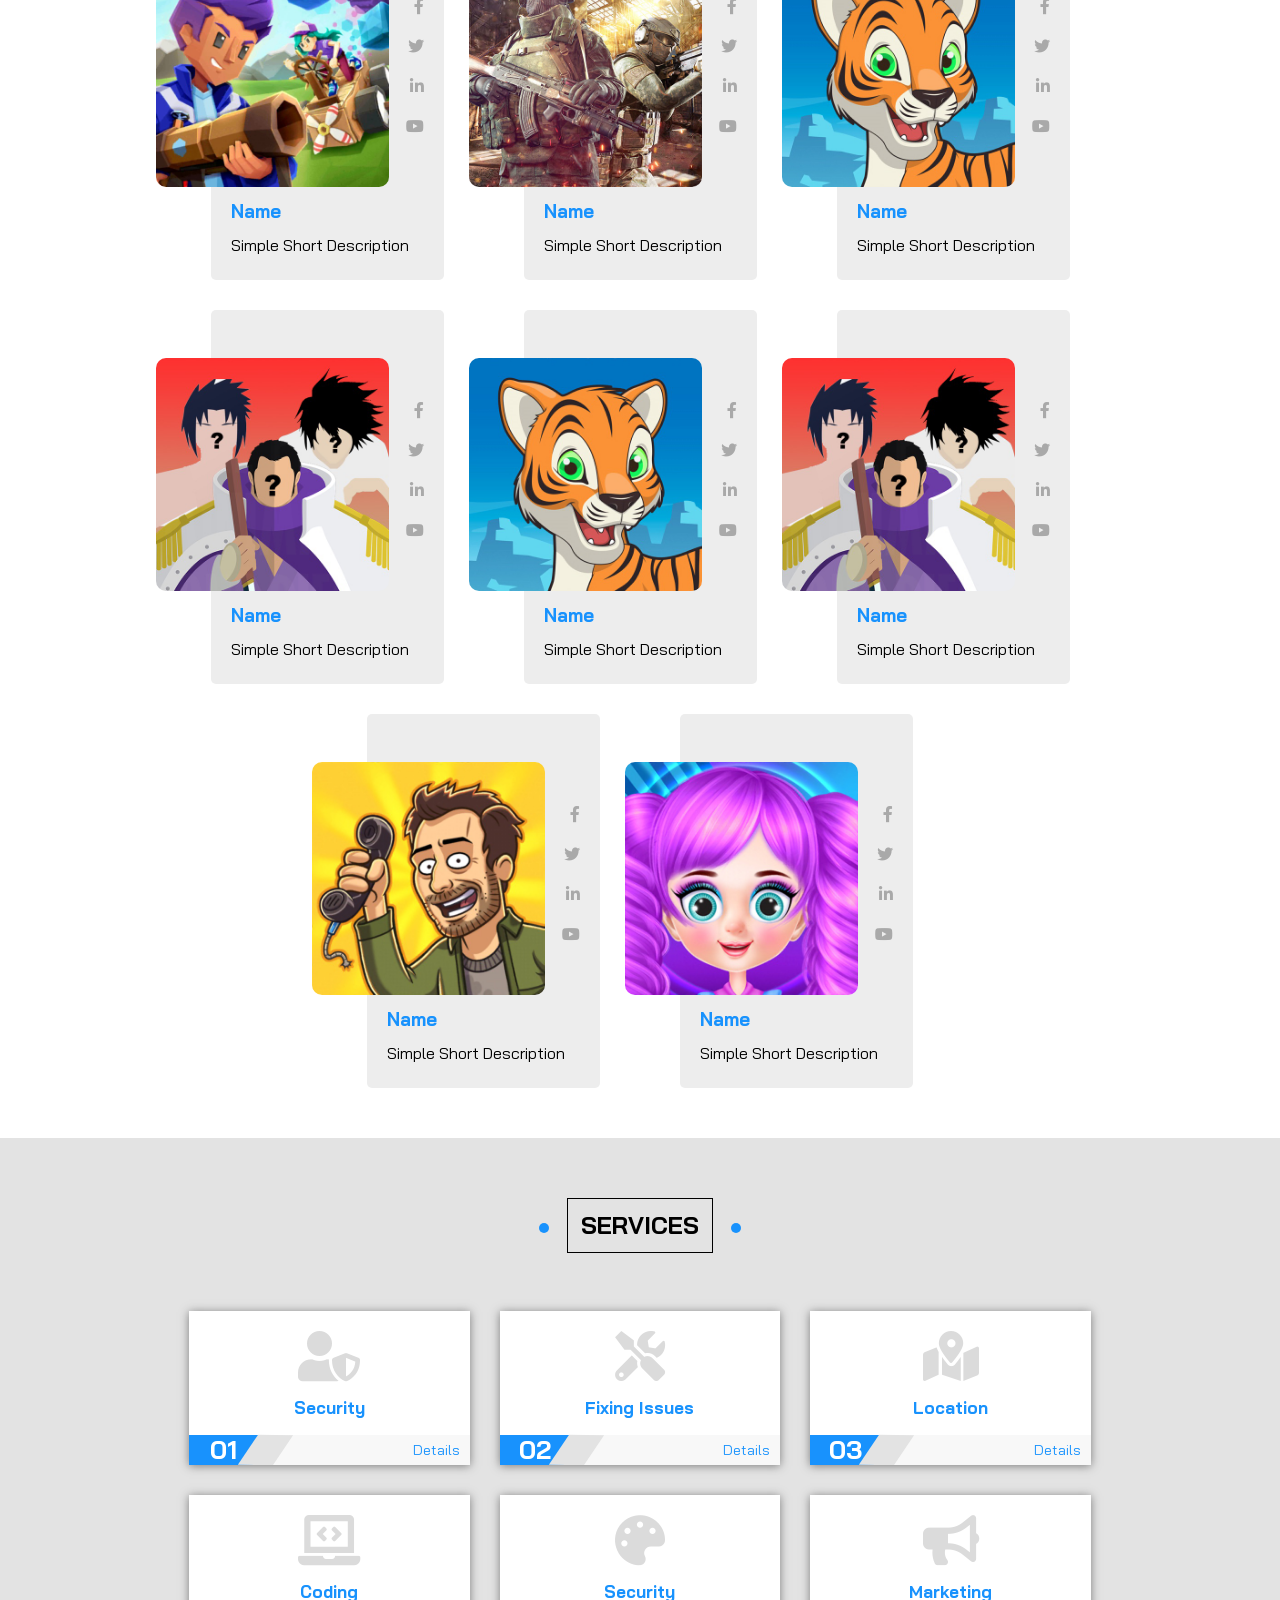
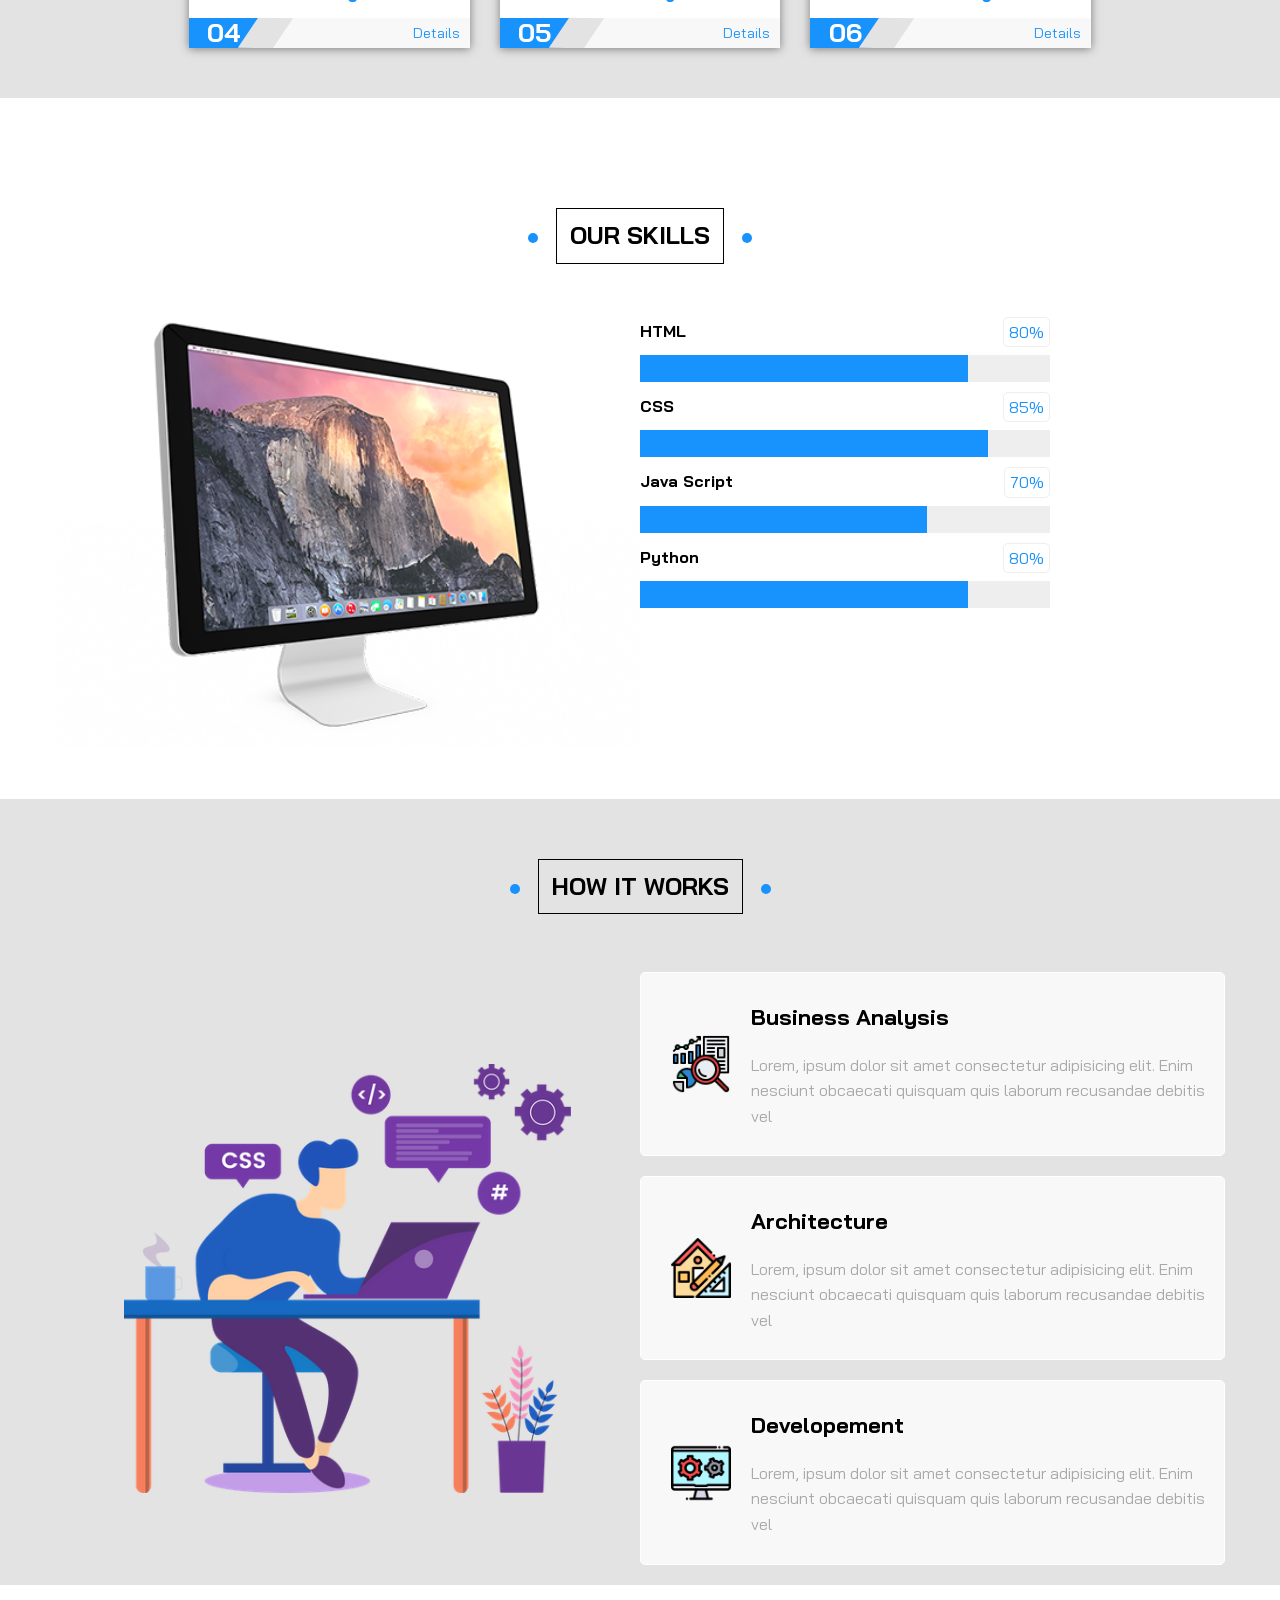
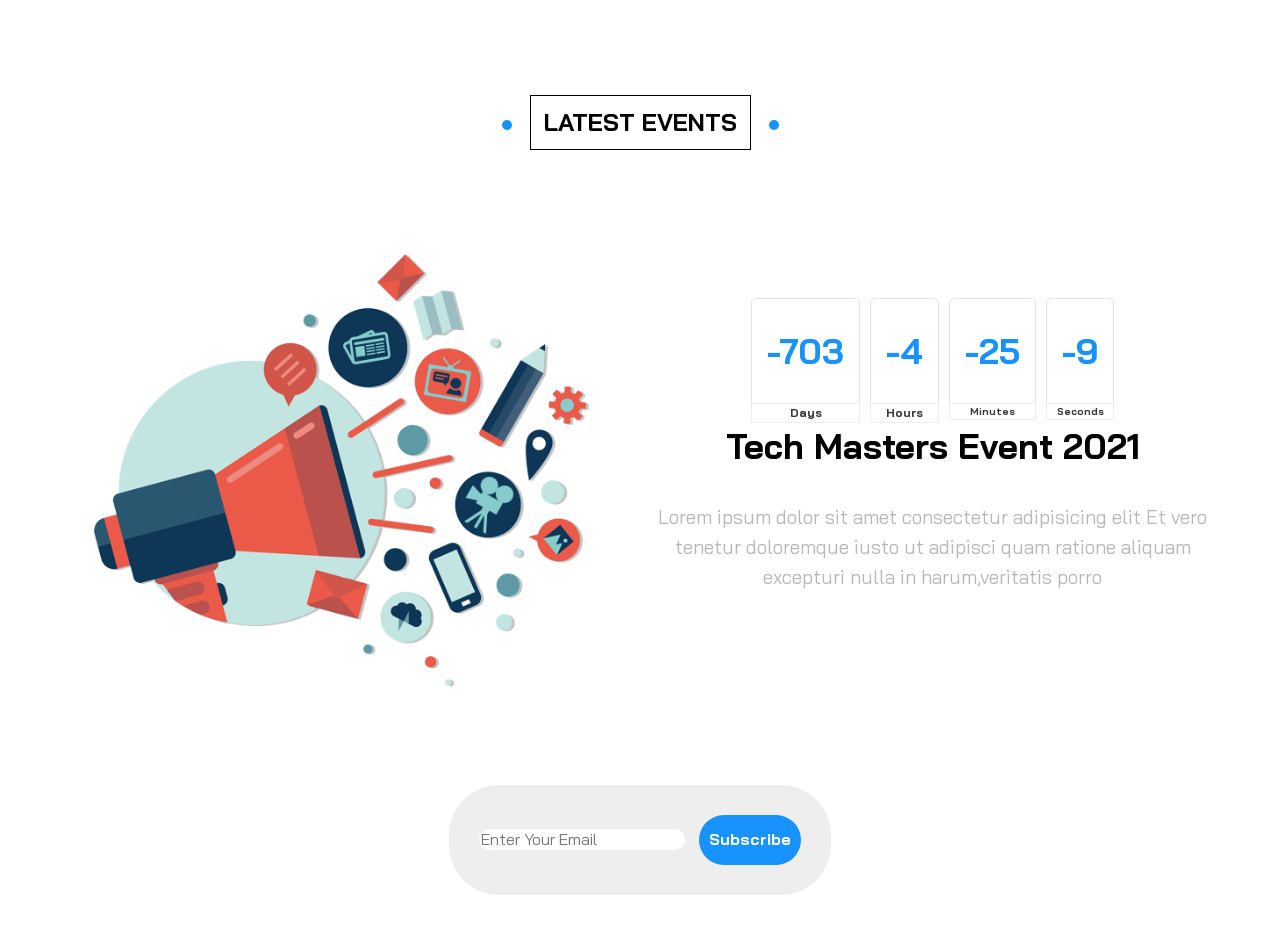
<file: project3.html>
<!DOCTYPE html>
<html lang="en">
<head>
    <meta charset="UTF-8">
    <meta http-equiv="X-UA-Compatible" content="IE=edge">
    <meta name="viewport" content="width=device-width, initial-scale=1.0">
    <title>Project 2</title>
    <link rel="icon" type="image/png" href="./landing-page.png">

    <link rel="stylesheet" href="./css/project3.css">

    <!--Font Awsome-->

    <link rel="stylesheet" href="./css/all.min.css">
    <link rel="stylesheet" href="./css/normalize.css">

    <!--Fonts-->

    <link rel="preconnect" href="https://fonts.googleapis.com">
    <link rel="preconnect" href="https://fonts.gstatic.com" crossorigin>

    <link href="https://fonts.googleapis.com/css2?family=Raleway:wght@400;700&display=swap" rel="stylesheet">
    <link rel="preconnect" href="https://fonts.googleapis.com">
    <link rel="preconnect" href="https://fonts.gstatic.com" crossorigin>

    <link href="https://fonts.googleapis.com/css2?family=Montserrat:wght@500;700&display=swap" rel="stylesheet">
    <link rel="preconnect" href="https://fonts.googleapis.com">
    <link rel="preconnect" href="https://fonts.gstatic.com" crossorigin>

    <link href="https://fonts.googleapis.com/css2?family=Fraunces:wght@700&display=swap" rel="stylesheet">
    <link rel="preconnect" href="https://fonts.googleapis.com">
    <link rel="preconnect" href="https://fonts.gstatic.com" crossorigin>
    <link href="https://fonts.googleapis.com/css2?family=Bai+Jamjuree:wght@400;600&display=swap" rel="stylesheet">

</head>
<body>
    <!--head start-->

    <div class="header" id="header">
        <div class="container">
            <h2>Osama</h2>
            <ul>
                <li><a href="#articales">Articales</a></li>
                <li><a href="#gallery">Gallery</a></li>
                <li><a href="#features">Features</a></li>
                <li>Other Links
                    <div class="other-links">
                <img class="img-1" src="./images/principale-image/megamenu.png" alt="">
                <div>
                <a href="#Testimonials">
                    <i class="far fa-comments fa-fw"></i>
                Testimonials</a> 
                <a href="#Team Members">
                    <i class="fa-regular fa-user"></i>
                    Team Members</a> 
                <a href="#Services">
                    <i class="fa-sharp fa-solid fa-building"></i>
                    Services</a> 
                <a href="#Our Skills">
                    <i class="far fa-check-circle fa-fw"></i>
                    Our Skills</a>
                <a href="#How It Works">
                    <i class="far fa-clipboard fa-fw"></i>
                    How It Works</a>
                    </div>
                    <div>
                <a href="#Events">
                    <i class="far fa-calendar-alt fa-fw"></i>
                    Events</a>
                <a href="#Pricing Plans">
                    <i class="fas fa-server fa-fw"></i>
                    Pricing Plans</a>
                <a href="#Top Videos">
                    <i class="far fa-play-circle fa-fw"></i>
                    Top Videos</a>
                <a href="#Stats">
                    <i class="far fa-chart-bar fa-fw"></i>
                    Stats</a>
                <a href="#Request A Discount">
                    <i class="fas fa-percent fa-fw">
                    </i>Request A Discount</a>
                </div>
            </div>
                </li>
            
            
            </ul>
        </div>
    </div>
    <!--head end-->

    <!--Landing Page-->

    <div class="landing-page">
        <div class="container">
        <div>   <h1>Welcome,To Osama World</h1>
            <p>Here Iam gonna share everything about my life. <br>
            Book iam reading.games iam playing,Stories and Events</p>
        </div>
        <div><img src="./images/principale-image/landing-image.png" alt="">    
        </div>
        </div>
    <a href="#articales"><i class="fas fa-angle-double-down fa-2x"></i></a>
    </div>
    <!-- end Landing Page-->


    <!--articales start-->

    <div class="articales" id="articales">
            <h2>ARTICALES</h2>
        <div class="container">
            <div class="articales-section">
                <div>
                    <img src="./images/principale-image/art-01.jpg" alt="">
                </div>
                <div>
                    <h3>Test Title</h3>
                    <p>Lorem ipsum dolor sit amet consectetur
                    , adipisicing elit. Saepe labore officia</p>
                </div>
                <div>
                    <span>Read More</span> <span>&rarr;</span>
                </div>
            </div>
            <div class="articales-section">
                <div>
                    <img src="./images/principale-image/art-02.jpg" alt="">
                </div>
                <div>
                    <h3>Test Title</h3>
                    <p>Lorem ipsum dolor sit amet consectetur
                    , adipisicing elit. Saepe labore officia</p>
                </div>
                <div>
                    <span>Read More</span> <span>&rarr;</span>
                </div>
            </div>
            <div class="articales-section">
                <div>
                    <img src="./images/principale-image/art-03.jpg" alt="">
                </div>
                <div>
                    <h3>Test Title</h3>
                    <p>Lorem ipsum dolor sit amet consectetur
                    , adipisicing elit. Saepe labore officia</p>
                </div>
                <div>
                    <span>Read More</span> <span>&rarr;</span>
                </div>
            </div>
            <div class="articales-section">
                <div>
                    <img src="./images/principale-image/art-04.jpg" alt="">
                </div>
                <div>
                    <h3>Test Title</h3>
                    <p>Lorem ipsum dolor sit amet consectetur
                    , adipisicing elit. Saepe labore officia</p>
                </div>
                <div>
                    <span>Read More</span> <span>&rarr;</span>
                </div>
            </div>
            <div class="articales-section">
                <div>
                    <img src="./images/principale-image/art-05.jpg" alt="">
                </div>
                <div>
                    <h3>Test Title</h3>
                    <p>Lorem ipsum dolor sit amet consectetur
                    , adipisicing elit. Saepe labore officia</p>
                </div>
                <div>
                    <span>Read More</span> <span>&rarr;</span>
                </div>
            </div>
            <div class="articales-section">
                <div>
                    <img src="./images/principale-image/art-06.jpg" alt="">
                </div>
                <div>
                    <h3>Test Title</h3>
                    <p>Lorem ipsum dolor sit amet consectetur
                    , adipisicing elit. Saepe labore officia</p>
                </div>
                <div>
                    <span>Read More</span> <span>&rarr;</span>
                </div>
            </div>
            <div class="articales-section">
                <div>
                    <img src="./images/principale-image/art-07.jpg" alt="">
                </div>
                <div>
                    <h3>Test Title</h3>
                    <p>Lorem ipsum dolor sit amet consectetur
                    , adipisicing elit. Saepe labore officia</p>
                </div>
                <div>
                    <span>Read More</span> <span>&rarr;</span>
                </div>
            </div>
            <div class="articales-section">
                <div>
                    <img src="./images/principale-image/art-08.jpg" alt="">
                </div>
                <div>
                    <h3>Test Title</h3>
                    <p>Lorem ipsum dolor sit amet consectetur
                    , adipisicing elit. Saepe labore officia</p>
                </div>
                <div>
                    <span>Read More</span> <span>&rarr;</span>
                </div>
            </div>
        </div>
    </div>
    <!--articales end-->
    
    <div class="gap-def"></div>
    <!--gallery section-->
    <div class="gallery" id="gallery">
            <h2>GALLERY</h2>
        <div class="container">
        <div class="rot-img">
            <img src="./images/principale-image/gallery-01.png" alt="">
        </div>
        <div class="rot-img">
            <img src="./images/principale-image/gallery-02.png" alt="">
        </div>
        <div class="rot-img">
            <img src="./images/principale-image/gallery-02.png" alt="">
        </div>
        <div class="rot-img">
            <img src="./images/principale-image/gallery-04.png" alt="">
        </div>
        <div class="rot-img">
            <img src="./images/principale-image/gallery-04.png" alt="">
        </div>
        <div class="rot-img">
            <img src="./images/principale-image/gallery-01.png" alt="">
        </div>
        </div>
    </div>
    <!--gallery section end-->

    <!--FEATURES start-->
    <div class="features" id="features">
            <h2>Features</h2>
        <div class="container">
            <div class="features-box">
                <div class="img-features"><img src="./images/principale-image/art-01.jpg" alt=""></div>
                <div class="title-p">
                    <h3 class="qua">Quality</h3>
                    <p>Lorem ipsum dolor sit amet consectetur 
                        quam illum ipsum dolorum provident mini</p>

                </div>
                <div class="last-span span-1"><span>More</span></div>
            </div>
        
        <div class="features-box">
            <div class="img-features"><img src="./images/principale-image/art-04.jpg" alt=""></div>
            <div class="title-p">
                <h3 class="ti">Time</h3>
                <p>Lorem ipsum dolor sit amet consectetur 
                    quam illum ipsum dolorum provident mini</p>

            </div>
            <div class="last-span span-2"><span>More</span></div>
        </div>
        
        <div class="features-box">
            <div class="img-features"><img src="./images/principale-image/art-03.jpg" alt=""></div>
            <div class="title-p">
                <h3 class="pass">Passion</h3>
                <p>Lorem ipsum dolor sit amet consectetur 
                    quam illum ipsum dolorum provident mini</p>

            </div>
            <div class="last-span span-3"><span>More</span></div>
        </div>    
        </div>
    </div>
    <!--FEATURES end-->

    <!--TESTIMONIALS start-->
    <div class="TESTIMONIALS" id="Testimonials">
        <h2>TESTIMONIALS</h2>
    <div class="container">
        <div class="client-box">
            <img src="./images/principale-image/avatar-01.png" alt="">
            <h4>Mohamed Farag</h4>
            <p>Full Stack Developper</p>
            <span class="stars"> &#9733;&#9733;&#9733;&#9733;</span>
            <span>&#9734;</span>
            <article>Lorem ipsum dolor sit amet 
                    consectetur adipisicing elit. 
                    A dolorum vel quae saLorem ipsum dolor sit amet 
                    consectetur adipisicing elit. 
                    A dolorum vel quae sa</article>
        </div>
        <div class="client-box">
            <img src="./images/principale-image/avatar-02.png" alt="">
            <h4>Mohamed Ibrahim</h4>
            <p>Full Stack Developper</p>
            <span class="stars"> &#9733;&#9733;&#9733;&#9733;</span>
            <span>&#9734;</span>
            <article>Lorem ipsum dolor sit amet 
                    consectetur adipisicing elit. 
                    A dolorum vel quae saLorem ipsum dolor sit amet 
                    consectetur adipisicing elit. 
                    A dolorum vel quae sa</article>
        </div>
        <div class="client-box">
            <img src="./images/principale-image/avatar-03.png" alt="">
            <h4>Shady Nabil</h4>
            <p>Full Stack Developper</p>
            <span class="stars"> &#9733;&#9733;&#9733;&#9733;</span>
            <span>&#9734;</span>
            <article>Lorem ipsum dolor sit amet 
                    consectetur adipisicing elit. 
                    A dolorum vel quae saLorem ipsum dolor sit amet 
                    consectetur adipisicing elit. 
                    A dolorum vel quae sa</article>
        </div>
        <div class="client-box">
            <img src="./images/principale-image/avatar-04.png" alt="">
            <h4>Amr Hendawy</h4>
            <p>Full Stack Developper</p>
            <span class="stars"> &#9733;&#9733;&#9733;&#9733;&#9733;</span>
            <article>Lorem ipsum dolor sit amet 
                    consectetur adipisicing elit. 
                    A dolorum vel quae saLorem ipsum dolor sit amet 
                    consectetur adipisicing elit. 
                    A dolorum vel quae sa</article>
        </div>
        <div class="client-box">
            <img src="./images/principale-image/avatar-05.png" alt="">
            <h4>Sherief Ashraf</h4>
            <p>Full Stack Developper</p>
            <span class="stars">&#9733;&#9733;&#9733;</span>
            <span>&#9734;&#9734; </span>
            <article>Lorem ipsum dolor sit amet 
                    consectetur adipisicing elit. 
                    A dolorum vel quae saLorem ipsum dolor sit amet 
                    consectetur adipisicing elit. 
                    A dolorum vel quae sa</article>
        </div>
        <div class="client-box">
            <img src="./images/principale-image/avatar-06.png" alt="">
            <h4>Osama Mohamed</h4>
            <p>Full Stack Developper</p>
            <span class="stars"> &#9733;&#9733;&#9733;</span>
            <span>&#9734;&#9734;</span>
            <article>Lorem ipsum dolor sit amet 
                    consectetur adipisicing elit. 
                    A dolorum vel quae sa
                    Lorem ipsum dolor sit amet 
                    consectetur adipisicing elit. 
                    A dolorum vel quae sa</article>
                </div>    
            </div> 
        </div>
    <!--TESTIMONIALS end-->

    <!--Team Members start-->

    <div class="team" id="Team Members">
        <h2>TEAM MEMBERS</h2>
        <div class="container">
            <div class="team-A">
                <div class="img-team"> <img src="./images/principale-image/team-01.jpg" alt="">
                </div>
                <div class="icon-team">
                    <i class="fa-brands fa-facebook-f"></i>
                    <i class="fa-brands fa-twitter"></i>
                    <i class="fa-brands fa-linkedin-in"></i>
                    <i class="fa-brands fa-youtube"></i>
                </div>
                <div class="name-team">
                    <h3>Name</h3>
                    <p>Simple Short Description</p>
                </div>
            </div>
            <div class="team-A">
                <div class="img-team"> <img src="./images/principale-image/team-02.jpg" alt="">
                </div>
                <div class="icon-team">
                    <i class="fa-brands fa-facebook-f"></i>
                    <i class="fa-brands fa-twitter"></i>
                    <i class="fa-brands fa-linkedin-in"></i>
                    <i class="fa-brands fa-youtube"></i>
                </div>
                <div class="name-team">
                    <h3>Name</h3>
                    <p>Simple Short Description</p>
                </div>
            </div>
            <div class="team-A">
                <div class="img-team"> <img src="./images/principale-image/team-03.jpg" alt="">
                </div>
                <div class="icon-team">
                    <i class="fa-brands fa-facebook-f"></i>
                    <i class="fa-brands fa-twitter"></i>
                    <i class="fa-brands fa-linkedin-in"></i>
                    <i class="fa-brands fa-youtube"></i>
                </div>
                <div class="name-team">
                    <h3>Name</h3>
                    <p>Simple Short Description</p>
                </div>
            </div>
            <div class="team-A">
                <div class="img-team"> <img src="./images/principale-image/team-04.jpg" alt="">
                </div>
                <div class="icon-team">
                    <i class="fa-brands fa-facebook-f"></i>
                    <i class="fa-brands fa-twitter"></i>
                    <i class="fa-brands fa-linkedin-in"></i>
                    <i class="fa-brands fa-youtube"></i>
                </div>
                <div class="name-team">
                    <h3>Name</h3>
                    <p>Simple Short Description</p>
                </div>
            </div>
            <div class="team-A">
                <div class="img-team"> <img src="./images/principale-image/team-03.jpg" alt="">
                </div>
                <div class="icon-team">
                    <i class="fa-brands fa-facebook-f"></i>
                    <i class="fa-brands fa-twitter"></i>
                    <i class="fa-brands fa-linkedin-in"></i>
                    <i class="fa-brands fa-youtube"></i>
                </div>
                <div class="name-team">
                    <h3>Name</h3>
                    <p>Simple Short Description</p>
                </div>
            </div>
            <div class="team-A">
                <div class="img-team"> <img src="./images/principale-image/team-04.jpg" alt="">
                </div>
                <div class="icon-team">
                    <i class="fa-brands fa-facebook-f"></i>
                    <i class="fa-brands fa-twitter"></i>
                    <i class="fa-brands fa-linkedin-in"></i>
                    <i class="fa-brands fa-youtube"></i>
                </div>
                <div class="name-team">
                    <h3>Name</h3>
                    <p>Simple Short Description</p>
                </div>
            </div>
            <div class="team-A">
                <div class="img-team"> <img src="./images/principale-image/team-07.jpg" alt="">
                </div>
                <div class="icon-team">
                    <i class="fa-brands fa-facebook-f"></i>
                    <i class="fa-brands fa-twitter"></i>
                    <i class="fa-brands fa-linkedin-in"></i>
                    <i class="fa-brands fa-youtube"></i>
                </div>
                <div class="name-team">
                    <h3>Name</h3>
                    <p>Simple Short Description</p>
                </div>
            </div>
            <div class="team-A">
                <div class="img-team"> <img src="./images/principale-image/team-08.jpg" alt="">
                </div>
                <div class="icon-team">
                    <i class="fa-brands fa-facebook-f"></i>
                    <i class="fa-brands fa-twitter"></i>
                    <i class="fa-brands fa-linkedin-in"></i>
                    <i class="fa-brands fa-youtube"></i>
                </div>
                <div class="name-team">
                    <h3>Name</h3>
                    <p>Simple Short Description</p>
                </div>
            </div>
        </div>
    </div>

    <!--Team Members End-->

    <!--Start Services-->
    <div class="services" id="services">
        <h2>SERVICES</h2>
        <div class="container">

            <div class="theBox">
                <i class="fas fa-user-shield fa-4x"></i>
                <h3>Security</h3>
            <div class="forallspan">
                <span class="numSpan">01</span>
                <span class="detail_s">Details</span>
            </div>    
            </div>

            <div class="theBox">
                <i class="fas fa-tools fa-4x"></i>
                <h3>Fixing Issues</h3>
            <div class="forallspan">
                <span class="numSpan">02</span>
                <span class="detail_s">Details</span>
            </div>
            </div>

            <div class="theBox">
                <i class="fas fa-map-marked-alt fa-4x"></i>
                <h3>Location</h3>
            <div class="forallspan">
                <span class="numSpan">03</span>
                <span class="detail_s">Details</span>
            </div>
            </div>

            <div class="theBox">
                <i class="fas fa-laptop-code fa-4x"></i>
                <h3>Coding</h3>
            <div class="forallspan">
                <span class="numSpan">04</span>
                <span class="detail_s">Details</span>
            </div>
            </div>

            <div class="theBox">
                <i class="fas fa-palette fa-4x"></i>
                <h3>Security</h3>
            <div class="forallspan">
                <span class="numSpan">05</span>
                <span class="detail_s">Details</span>
            </div>
            </div>

            <div class="theBox">
                <i class="fas fa-bullhorn fa-4x"></i>
                <h3>Marketing</h3>
            <div class="forallspan">
                <span class="numSpan">06</span>
                <span class="detail_s">Details</span>
            </div>
            </div>
        </div>
        </div>
    <!--End Services-->

    <!--Start skills-->
    <div class="skills" id="#Our Skills">
        <h2>OUR SKILLS</h2>
        <div class="container">
        <img class="imgOf" src="./images/principale-image/skills.png" alt="">
        <div class="Theskills">
            <div class="thefirstSkil">
                <span class="thefirsthtml">HTML</span>
                <div class="htmlP">
                    <span class="htmlPERS1"></span>
                </div>    
            </div>
            <div>
                <span class="thefirsthtml">CSS</span>
                <div>
                    <span class="htmlPERS2"></span>
                </div>    
            </div>
            <div>
                <span class="thefirsthtml">Java Script</span>
                <div>
                    <span class="htmlPERS3"></span>
                </div>    
            </div>
            <div>
                <span class="thefirsthtml">Python</span>
                <div>
                    <span class="htmlPERS4"></span>
                </div>    
            </div>
        </div>
        </div>
    </div>        
    <!--End Skills-->

    <!--How It Works-->
    <div class="How-It-Works" id="#How It Works">
        <h2>HOW IT WORKS</h2>
        <div class="container">

            <div class="imag-work"> <img src="./images/principale-image/work-steps.png" alt=""></div>
            <div class="allboxwork">
            <div class="boxwork">
                <span> <img src="./images/principale-image/work-steps-1.png" alt=""></span>
                <div> <h3>Business Analysis</h3>
                <p>Lorem, ipsum dolor sit amet consectetur adipisicing elit. 
                    Enim nesciunt obcaecati quisquam quis laborum recusandae debitis vel
                </p>
                </div>
            </div>

            <div class="boxwork">
                <span> <img src="./images/principale-image/work-steps-2.png" alt=""></span>
                <div> <h3>Architecture</h3>
                <p>Lorem, ipsum dolor sit amet consectetur adipisicing elit. 
                    Enim nesciunt obcaecati quisquam quis laborum recusandae debitis vel
                </p>
                </div>
            </div>

            <div class="boxwork">
                <span> <img src="./images/principale-image/work-steps-3.png" alt=""></span>
                <div> <h3>Developement</h3>
                <p>Lorem, ipsum dolor sit amet consectetur adipisicing elit. 
                    Enim nesciunt obcaecati quisquam quis laborum recusandae debitis vel
                </p>
                </div>
            </div>
        </div>
</div>
    </div>
    <!-- End How It Works-->

    <!--LATEST EVENTS-->
    <div class="latest-event" id="#Events">
        <h2>LATEST EVENTS</h2>
        <div class="container">
            <img src="./images/principale-image/events.png" alt="">
            <div>
            <div class="PartTime">

                <div class="AllTime">
                <span class="allDays"></span>
                <span class="allHours"></span>
                <span class="allMinutes"></span>
                <span class="allSeconds"></span>

            </div>
                
            <div class="allOfP">
                <h3>Tech Masters Event 2021</h3>
                <p>Lorem ipsum dolor sit amet consectetur adipisicing elit
                Et vero tenetur doloremque iusto ut adipisci quam ratione
                aliquam excepturi nulla in harum,veritatis porro
                </p>
            </div>
            </div>
            
            </div>

            
        </div>
            <div class="YourEmail">
                <input type="email" placeholder="Enter Your Email">
                <button>Subscribe</button>        
            </div> 
        <!-- End LATEST EVENTS-->
<!--Script-->
<script src="./project3.js"></script>
</body>
</html>
</file>
<file: css/osama-world.css>
/*Global Rules*/
:root{
    --first-color-blue:rgb(24, 146, 253);
    --second-color-softgray:rgb(227, 227, 227);
    --thired-color-hardgray:rgb(57, 57, 57);
    --softgray-backgraound:#f5f4f4;
}

body{
    font-family: "Bai Jamjuree";
    box-sizing: border-box;
    overflow-x: hidden;
    
}
html{
    scroll-behavior: smooth;
}
a{
    text-decoration: none;
}
ul{
    list-style: none;
    padding: 0;
    margin: 0;
    
}
.container{
    padding-left: 15px;
    padding-right: 15px;
    margin-left: auto;
    margin-right: auto;
}
/*small*/
@media (min-width:768px){
    .container{
        width: 750px;
    }
}
@media (min-width:992px){
    .container{
        width: 970px;
    }
}
@media (min-width:1200px){
    .container{
        width: 1170px;
    }
}
/*End Globale Rules*/
.landing-page-osama-world{
    overflow: hidden;
}
/*start head*/
.header{
    background: white;
    position: relative;
}
.header .container{
    display: flex;
    justify-content: space-between;
    font-size: 15px;
    letter-spacing: 1px;
    font-weight: lighter;
    flex-wrap: wrap;
    position: relative;

}

.header .container h2{
color: var(--first-color-blue);
}
.header .container h2:hover{
    cursor: pointer;
    }

@media(Max-width:767px){
        .container h2{
            WIDTH: 100%;
            HEIGHT: 40px;
            display: flex;
            justify-content: center;
            align-items: center;    
            font-size: 35px;

        }
        .header .container ul{
            display: flex;
            align-items: center;
            flex-wrap: wrap;
            z-index: 5;
        }
        .header .container ul > li {
            background-color: white;
            border-radius: 5px;
        }

        .header .other-links {
            padding: 0;
            left: -50%;
        }
    }


.header .container ul{
    display: flex;
    align-items: center;

}
.header .container ul > li{
    color: var(--thired-color-hardgray);
    transition: 0.5s; 
    padding: 25px 20px;
    position: relative; 
    display: flex;
    justify-content: center;
    align-items: center; 
    font-weight: bold; 
}

@media(Max-width:767px){
    .container ul {
        width: 100%;
        HEIGHT: 40PX;
        FONT-SIZE: 14px;
        justify-content: center;
        font-weight: bold;
        
    }
}
.header .container ul > li::before{
    content: "";
    position: absolute;
    height: 3px;
    width: 100%;
    background-color: var(--first-color-blue);
    top: 0px;
    left: 0;
    display: none;
    animation: borderTop 0.3s linear  1 ;
}

    @keyframes borderTop{
        0%{
                width: 0%;
            }
        
        100%{
            width: 100%;
            }
        }
    
.header .container ul > li:hover{
    background-color: #fdfdfd;
    color: var(--first-color-blue);
    cursor: pointer;
    
    
}
.header .container ul > li:hover::before{
    display: block;
    
    
}
.header .container ul > li > a {
    display: flex;
    justify-content: center;
    align-items: center;
    color: var(--thired-color-hardgray);
    font-weight: bold;
}
header .container ul > li > a:hover{
    color: var(--first-color-blue);
}

.header .other-links{
    position: absolute;
    top: 70px;
    background: white;
    padding: 30px 10px;
    border-bottom: 3px solid var(--first-color-blue);
    right: 0%;
    display: flex;
    z-index: -500;
    gap: 40px;
    opacity: 0;
    transition: 0.3s;
}
.img-1{

}
@media (max-width:991px){
    .img-1{
        display: none;
    }
}
.header .other-links > div {

}
.header .other-links > div a{
    color: var(--first-color-blue);
    font-weight: bold;
    padding: 10px;
    position: relative;
    z-index: 5;
    min-width: 200px;
    display: block;
    padding-bottom: 30px;
}
@media (max-width:991px) {

}

@media (max-width:767px) {

    .header .other-links{
        justify-content: center;
        align-items: flex-start;
        flex-direction: column;
        min-width: 250px;
        font-size: 23px;
    }
}
.header .other-links > div a:nth-of-type(n+1):nth-of-type(-n+4):before{
    content: "";
    height: 1px;
    width: 100%;
    background: #eee;
    bottom: 0;
    position: absolute;
}
.header .other-links > div a > i{
    margin-right: 10px;
}
.header .other-links > div a::after{
    content: "";
    height: 100%;
    width: 0%;
    background-color: var(--softgray-backgraound);
    left: 0;
    transition: 0.3s;
    position: absolute;
    z-index: -1;
}
.header .other-links > div a:hover::after{
    content: "";
    height: 100%;
    width: 100%;
    background-color: var(--softgray-backgraound);
    left: 0;
    opacity: 0.8;
    top: 0;
}
.container ul > li:last-child:hover .other-links{
    opacity: 1;
    z-index: 500;
}
/*end head*/

/*Landing page start*/
.landing-page {
position: relative;
}
.landing-page::before {
    content: "";
    width: 100%;
    height: 100%;
    background: #f5f4f4;
    position: absolute;
    transform: skew(0deg, -7deg);
    z-index: -5;
    top: -250px;
}

.landing-page .container{
    display: flex;
    justify-content: flex-start;
    align-items: CENTER;
    min-height: calc(100vh - 72px);
    padding-bottom:120px ;
}
.landing-page .container div:first-child{
    display: flex;
    flex-direction: column;
    width: 38%;
    FONT-SIZE: 17px;
    min-width: 440px;
}
.landing-page .container div:first-child h1{
    color: var(--thired-color-hardgray);
    font-weight: bold;

}
.landing-page .container div:first-child p{
    color: #808080;
    line-height: 1.5;
    font-size: 21px;
}
.landing-page .container div:last-child{
    display: flex;
    justify-content: flex-start;
    transform: scale(0.5);
    width: 30%;
    animation: up-down 5s infinite linear;
}
@media (max-width:767px){
    .landing-page .container div:last-child{
        display: none;
    }
    .landing-page .container div:first-child{
        display: flex;
        flex-direction: column;
        width: 100%;
        FONT-SIZE: 17px;
        text-align: center;
        min-width: 0;
    }


}
    .landing-page a > i:last-child{
        animation: up-down-1 1s infinite linear alternate;
        color: var(--first-color-blue);
        position: absolute;
        left: 50%;
        BOTTOM: 150px;
}
@keyframes up-down{
    0%{
        transform: translate(0px,0px) scale(0.4);
    }
    50%{
        transform: translate(0px,-50px) scale(0.4);
    }
    100%{
        transform: translate(0px,0px) scale(0.4);
    }
}
@keyframes up-down-1{
    0%{
        transform: translate(0px,0px);
    }
    50%{
        transform: translate(0px,-30px);
    }
    100%{
        transform: translate(0px,0px);
    }
}
/*end landing page*/

/*start articales*/
.articales h2{
    margin: 10px auto 58px;
    border: 1px solid;
    color: black;
    width: fit-content;
    padding: 13px;
    font-weight: bold;
    position: relative;
    z-index: 500;

}
.articales h2:hover::before{
    animation: leftanim 1s linear forwards ;
}
.articales h2:hover::after{
    animation: rightanim 1s linear forwards;
}
.articales h2:hover{
    animation: colorwhite 1s linear forwards;
    cursor: pointer;
}
.articales h2::before{
    content: "";
    height: 10px;
    position: absolute;
    width: 10px;
    background: var(--first-color-blue);
    border-radius: 50%;
    left: -29px;
    top: 45%;
    z-index: -1;
}
.articales h2::after{
    content: "";
    height: 10px;
    position: absolute;
    width: 10px;
    background: var(--first-color-blue);
    border-radius: 50%;
    right: -29px;
    top: 45%;
    z-index: -1;
}
@keyframes colorwhite {
    0%{
        color: black;
    }
    90%{
        color: black;
    }
    100%{
        color: white;
    }
}
@keyframes leftanim {
    0%{
        left: -29px;
    }
    20%{
        left: -2px;
    }
    30%{
        background-color: var(--first-color-blue);
        width: 0%;
        left: 0;
        height: 100%;
        top: 0;
        border-radius: 0%;
    }
    100%{
        background-color: var(--first-color-blue);
        width: 50%;
        left: 0;
        height: 100%;
        top: 0;
        border-radius: 0%;
    }
}
@keyframes rightanim {
    0%{
        right: -29px;
    }
    20%{
        right: -2px;
    }
    30%{
        background-color: var(--first-color-blue);
        width: 0%;
        right: 0;
        height: 100%;
        top: 0;
        border-radius: 0%;
    }
    100%{
        background-color: var(--first-color-blue);
        width: 50%;
        right: 0;
        height: 100%;
        top: 0;
        border-radius: 0%;
    }
}
.articales{
    position: relative;
}

.articales .container{
    display: grid;
    grid-template-columns: repeat(auto-fill,minmax(210px,1fr));
    gap: 60px;
}
.articales-section{
        border-radius: 10px;
        background: white;
        box-shadow: 1px -1px 20px 1px #c5c5c5;
        transition: 0.3s;
        width: 102%;

}

.articales-section div > img{
        width: 100%;
    max-width: 100%;
    border-top-left-radius: 10px;
    border-top-right-radius: 10px;
}
.articales-section div:nth-child(2){
    padding-right: 40px;
    padding-left: 20px;
}
.articales-section div > h3{

}
.articales-section div > p{
    color: var(--thired-color-hardgray);
    position: relative;
}
.articales-section div > p::before{
    content: "";
    width: 138%;
    height: 1px;
    position: absolute;
    bottom: -24px;
    left: -19px;
    background: var(--second-color-softgray);
}
.articales-section div:nth-child(3){
    padding:20px;
    display:flex;
    justify-content: space-between;
    color: var(--first-color-blue);
    font-weight: bold;
}
.articales-section div > span:first-child{

}
.articales-section div > span:last-child{
    font-size: 20px;

}
.articales-section:hover div > span:last-child{
    font-size: 20px;
    animation: go-go 0.5s linear infinite alternate-reverse;
}
.articales-section:hover{
    transform: translateY(-15px);
    box-shadow: 1px 5px 20px 1px #c5c5c5;
}
@keyframes go-go{
    0%{
        transform: translatex(0px);
    }
    100%{
        transform: translatex(8px);
    }
}
/*end articales*/
.gap-def{
    position: relative;
}
.gap-def::after{
    content: "";
    position: absolute;
    width: 100%;
    height: 10px;
    right:0;
    background-image: linear-gradient(135deg, white 25%, transparent 25%),
                        linear-gradient(225deg, white 25%, transparent 25%);
    background-size: 30px 30px;
    bottom:-60px;

}

/*GAllery start*/
.gallery{
    background-color: var(--second-color-softgray);
    padding-top:50px ;
    margin-top: 50px;
}
.gallery h2{
    margin: 50px auto 100px;
    border: 1px solid;
    color: black;
    width: fit-content;
    padding: 13px;
    font-weight: bold;
    position: relative;
    z-index: 500;


}
.gallery h2:hover::before{
    animation: leftanim 1s linear forwards ;
}
.gallery h2:hover::after{
    animation: rightanim 1s linear forwards;
}
.gallery h2:hover{
    animation: colorwhite 1s linear forwards;
    cursor: pointer;
}
.gallery h2::before{
    content: "";
    height: 10px;
    position: absolute;
    width: 10px;
    background: var(--first-color-blue);
    border-radius: 50%;
    left: -29px;
    top: 45%;
    z-index: -1;
}
.gallery h2::after{
    content: "";
    height: 10px;
    position: absolute;
    width: 10px;
    background: var(--first-color-blue);
    border-radius: 50%;
    right: -29px;
    top: 45%;
    z-index: -1;
}
.gallery .container{
    display: flex;
    gap: 40px;
    justify-content: center;
    flex-wrap: wrap;
    flex-direction: row;
}
.gallery div > img{
    width: 100%;
    transition: 0.3s;
    height: 100%;
}
.rot-img{
    overflow: hidden;
    border: 10px solid white;
    min-width: 100px;
    max-width: 250px;
    box-shadow:2px 5px 6px 1px #c5c5c5;
}
.gallery div > img:hover{
    cursor: pointer ;
    transform: rotate(4deg) scale(1.1);
    filter:sepia(0.3);
}
/*GAllery end*/

/*Features start*/
.features{
    padding-top:50px ;
    margin-top: 50px;
}
.features h2{
    margin: 10px auto 58px;
    border: 1px solid;
    color: black;
    width: fit-content;
    padding: 13px;
    font-weight: bold;
    position: relative;
    z-index: 500;

}
.features h2:hover::before{
    animation: leftanim 1s linear forwards ;
}
.features h2:hover::after{
    animation: rightanim 1s linear forwards;
}
.features h2:hover{
    animation: colorwhite 1s linear forwards;
    cursor: pointer;
}
.features h2::before{
    content: "";
    height: 10px;
    position: absolute;
    width: 10px;
    background: var(--first-color-blue);
    border-radius: 50%;
    left: -29px;
    top: 45%;
    z-index: -1;
}
.features h2::after{
    content: "";
    height: 10px;
    position: absolute;
    width: 10px;
    background: var(--first-color-blue);
    border-radius: 50%;
    right: -29px;
    top: 45%;
    z-index: -1;
}
.features .container{
        display: flex;
        justify-content: center;
        gap: 30px;
        flex-wrap: wrap;
}
.features-box{
    width: 300px;
    border: 1px solid #dadada;
    display: flex;
    justify-content: center;
    flex-direction: column;
    position: relative;
}
.features-box::before{
    content: "";
    position: absolute;
    z-index: 500;
    border: 150px solid white;
    border-left-color: transparent;
    border-right-color: transparent;
    border-top-color: transparent;
    top: 30px;
    transform: skew(-46deg, 0deg);
    transform-origin: bottom;
    transition: 0.3s;
}
.features-box:hover::before{
    transform: skew(46deg, 0deg);
}
.features-box div img{
    min-width: 100%;
    max-width: 100%;
    height: 330px;
    position: relative;
    z-index: -1;
}
.img-features::before{
    content: '';
    height: 100%;
    width: 100%;
    background-color: rgb(78, 235, 120 / 50%);
    position: absolute;
    z-index: 500;
}

.title-p{
    text-align: center;
    padding: 20px;
}
.title-p h3{
    font-size: 28px;
    font-weight: bold;
    position: relative;

}
.qua::before{
    content: "";
    height: 5px;
    width: 40%;
    position: absolute;
    background: rgb(246, 56, 17);
    bottom: -15px;
    left: 30%;
}
.ti::before{
    content: "";
    height: 5px;
    width: 18%;
    position: absolute;
    background: rgb(15, 143, 49);
    bottom: -15px;
    left: 42%;
}
.pass::before{
    content: "";
    height: 5px;
    width: 40%;
    position: absolute;
    background: rgb(8, 114, 212);
    bottom: -15px;
    left: 30%;
}
.title-p p{
    line-height: 1.5;
    color: rgb(173 170 170);
    padding-top: 20px;
}
.features-box .last-span{
    padding: 10px;
    margin: 20px auto;
    text-align: center;
    width: 25%;
    border-radius: 5px;
    font-weight: bold;
}
.span-1{
    color:rgb(246, 56, 17) ;
    border: 2px solid rgb(246, 56, 17);
    position: relative;
    z-index: 5;
}
.span-1::before{
    content: "";
    height: 100%;
    width: 0%;
    position: absolute;
    background-color: rgb(246, 56, 17) ;
    left: 0;
    top: 0;
    z-index: -1;
}

.span-2{
    color:rgb(15, 143, 49) ;
    border: 2px solid rgb(15, 143, 49);
    z-index: 500;
    transition: 0.5s;
    position: relative;
}
.span-2::before{
    content: "";
    height: 100%;
    width: 0%;
    position: absolute;
    background-color: rgb(15, 143, 49);
    left: 0;
    top: 0;
    z-index: -1;
}
.span-3{
    color:rgb(8, 114, 212) ;
    border: 2px solid rgb(8, 114, 212);
    z-index: 500;
    transition: 0.5s;
    position: relative;
}
.span-3::before{
    content: "";
    height: 100%;
    width: 0%;
    position: absolute;
    background-color: rgb(8, 114, 212);
    left: 0;
    top: 0;
    z-index: -1;
}

.features-box:hover .span-1::before{
    animation: to-the-right 0.5s linear  forwards;
}
.features-box:hover .span-1{
    color: white;
}

.features-box:hover .span-2::before{
    animation: to-the-right 0.5s linear  forwards;
}
.features-box:hover .span-2{
    color: white;
}

.features-box:hover .span-3::before{
    animation: to-the-right 0.5s linear  forwards;
}
.features-box:hover .span-3{
    color: white;
}
@keyframes to-the-right {
    100%{
        
        width: 100%;
    }
}
/*Features end*/

/*TESTIMONIALS start*/
.TESTIMONIALS{
    padding-top:50px ;
    margin-top: 50px;
    background-color:var(--second-color-softgray) ;
    padding-bottom: 50px;
}
.TESTIMONIALS h2{
    margin: 10px auto 58px;
    border: 1px solid;
    color: black;
    width: fit-content;
    padding: 13px;
    font-weight: bold;
    position: relative;
    z-index: 500;

}
.TESTIMONIALS h2:hover::before{
    animation: leftanim 1s linear forwards ;
}
.TESTIMONIALS h2:hover::after{
    animation: rightanim 1s linear forwards;
}
.TESTIMONIALS h2:hover{
    animation: colorwhite 1s linear forwards;
    cursor: pointer;
}
.TESTIMONIALS h2::before{
    content: "";
    height: 10px;
    position: absolute;
    width: 10px;
    background: var(--first-color-blue);
    border-radius: 50%;
    left: -29px;
    top: 45%;
    z-index: -1;
}
.TESTIMONIALS h2::after{
    content: "";
    height: 10px;
    position: absolute;
    width: 10px;
    background: var(--first-color-blue);
    border-radius: 50%;
    right: -29px;
    top: 45%;
    z-index: -1;
}
.TESTIMONIALS .container{
    display: flex;
    flex-wrap: wrap;
    justify-content: center;
    gap: 40px;
}
.client-box{
    width: 25%;
    background-color: white;
    position: relative;
    padding: 18px;
    border-radius: 5px;

}
@media (max-width:767px){
    .client-box{
    width:100%;
}
}

.client-box img{
    width: 70px;
    border: 2px solid #dadada;
    border-radius: 50%;
    position: absolute;
    top: -40px;
    right: -9px;
}
.client-box h4{
    margin-top: -4px;
    margin-bottom: -5px;
    font-weight: bold;
    font-size: 17px;
}
.client-box p{
    margin-bottom: 4px;
    color: #afafaf;
    font-size: 15px;
}
.client-box .stars{
    color: rgb(242, 223, 10);

}
.client-box span{
        font-size: 20px;
        
}
.client-box article{
    color: var(--thired-color-hardgray);
    line-height: 1.5;
    margin-top: 5px;
    font-size: 15px;
}
/*TESTIMONIALS end*/

/*team Member start*/
.team{
    padding-top:50px ;
    margin-top: 50px;

}
.team h2{
    margin: 10px auto 58px;
    border: 1px solid;
    color: black;
    width: fit-content;
    padding: 13px;
    font-weight: bold;
    position: relative;
    z-index: 500;

}
.team h2:hover::before{
    animation: leftanim 1s linear forwards ;
}
.team h2:hover::after{
    animation: rightanim 1s linear forwards;
}
.team h2:hover{
    animation: colorwhite 1s linear forwards;
    cursor: pointer;
}
.team h2::before{
    content: "";
    height: 10px;
    position: absolute;
    width: 10px;
    background: var(--first-color-blue);
    border-radius: 50%;
    left: -29px;
    top: 45%;
    z-index: -1;
}
.team h2::after{
    content: "";
    height: 10px;
    position: absolute;
    width: 10px;
    background: var(--first-color-blue);
    border-radius: 50%;
    right: -29px;
    top: 45%;
z-index: -1;
}
.team .container{
    display: flex;
    flex-wrap: wrap;
    justify-content: center;
    gap: 30px 80px;
}
.team-A {
    background: #ededed;
    position: relative;
    width: 233px;
    max-width: 233px;
    /* max-width: 100px; */
    HEIGHT: 374px;
    max-height: 374px;
    border-radius: 5px;
}
.team-A::before{
    content: "";
    position: absolute;
    width: 0%;
    height: 100%;
    top: 0;
    right: 0;
    background-color: #a7a7a742;
    z-index: 0;
    transition: 0.3s;
}
.team-A:hover::before{
    width: 100%;
}
.img-team {
    width: 100%;
    position: absolute;
    top: 13%;
    left: -55px;
}
.team-A:hover .img-team{
    filter: grayscale();
}
.img-team img{
    HEIGHT: 93%;
    max-width: 100%;
    border-radius: 10px;
} 
.icon-team{
    height: 74%;
    DISPLAY: FLEX;
    justify-content: center;
    flex-direction: column;
    align-items: flex-end;

}
.icon-team i{
    height: 40px;
    DISPLAY: FLEX;
    justify-content: center;
    flex-direction: column;
    align-items: flex-end;
    margin-right: 20px;
    /* margin-top: 8px; */
    position: relative;
    top: 22px;
    color: #a9a9a9;
    z-index: 100;
}
.icon-team i:hover{
    color: var(--first-color-blue);
    cursor: pointer;
}
.name-team{
    position: static;
    padding-left: 20px;
    z-index: 500;
}
.name-team h3{
    color: var(--first-color-blue);
    margin-bottom: -3px;
}
.team-A:hover .name-team h3{
    color: var(--thired-color-hardgray)
}
/*Team Member end*/


/*Start Services */

.services{
    padding-top:50px ;
    padding-bottom:50px ;
    margin-top: 50px;
    background-color: var(--second-color-softgray);
}
.services h2{
    margin: 10px auto 58px;
    border: 1px solid;
    color: black;
    width: fit-content;
    padding: 13px;
    font-weight: bold;
    position: relative;
    z-index: 500;

}
.services h2:hover::before{
    animation: leftanim 1s linear forwards ;
}
.services h2:hover::after{
    animation: rightanim 1s linear forwards;
}
.services h2:hover{
    animation: colorwhite 1s linear forwards;
    cursor: pointer;
}
.services h2::before{
    content: "";
    height: 10px;
    position: absolute;
    width: 10px;
    background: var(--first-color-blue);
    border-radius: 50%;
    left: -29px;
    top: 45%;
    z-index: -1;
}
.services h2::after{
    content: "";
    height: 10px;
    position: absolute;
    width: 10px;
    background: var(--first-color-blue);
    border-radius: 50%;
    right: -29px;
    top: 45%;
z-index: -1;
}
.services .container{
    display: flex;
    flex-wrap: wrap;
    justify-content: center;
    gap: 30px;
}
.theBox{
    width: 24%;
    text-align: center;
    background-color: white;
    padding: 20px 0px 0 0;
    overflow: hidden;
    position: relative;
    box-shadow: 0px 1px 9px 0px #7d7d7d;
    transition: 0.3s;
}
.theBox i{
    color: #dbdbdb;
    font-size: 50px;
}
.theBox h3{
    color: var(--first-color-blue);
    font-size: 17px;
    font-weight: bold;
}
.forallspan{
    display: flex;
    justify-content: space-between;
    flex-direction: row;
    align-items: center;
    background-color: #f8f8f8;
}
.forallspan .numSpan{
    font-size: 26px;
    font-weight: bold;
    background-color: var(--first-color-blue);
    color: white;
    width: 70px;
    position: relative;
}
.forallspan .numSpan::after{
        content: "";
        position: absolute;
        background-color: var(--second-color-softgray);
        width: 50%;
        right: -24px;
        height: 100%;
        transform: skew(-34deg, 1deg);
}
.theBox::before{
        content: "";
        position: absolute;
        height: 3px;
        width: 100%;
        background-color: var(--first-color-blue);
        top: 0px;
        left: 0;
        display: none;
        animation: borderTop 0.3s linear 1;
}
.theBox:hover::before {
    display: block;
}
.theBox:hover{
    transform: translate(0px,-12px);
}
.forallspan .detail_s{

        font-size: 14px;
        padding-right: 10px;
        color: var(--first-color-blue);
}

@media (max-width:767px){
    .services .container .theBox{
        width: 100%;
    }
}
/*End Services */

/*Start skills*/
.skills{
    padding-top:50px ;
    margin-top: 50px;

}
.skills h2{
    margin: 10px auto 58px;
    border: 1px solid;
    color: black;
    width: fit-content;
    padding: 13px;
    font-weight: bold;
    position: relative;
    z-index: 500;

}
.skills h2:hover::before{
    animation: leftanim 1s linear forwards ;
}
.skills h2:hover::after{
    animation: rightanim 1s linear forwards;
}
.skills h2:hover{
    animation: colorwhite 1s linear forwards;
    cursor: pointer;
}
.skills h2::before{
    content: "";
    height: 10px;
    position: absolute;
    width: 10px;
    background: var(--first-color-blue);
    border-radius: 50%;
    left: -29px;
    top: 45%;
    z-index: -1;
}
.skills h2::after{
    content: "";
    height: 10px;
    position: absolute;
    width: 10px;
    background: var(--first-color-blue);
    border-radius: 50%;
    right: -29px;
    top: 45%;
z-index: -1;
}
.skills .container{
    display: flex;
}
.Theskills{
    display: flex;
    flex-direction: column;
    width: 50%;
}
.imgOf{
    width: 50%;
}
.thefirsthtml{
    margin-bottom: 20px;
    font-weight: bold;
    position: relative;
}

.htmlP{
    width: 70%;
    background-color: #eee;
    height: 27px;
    margin-bottom: 15px;
    margin-top: 15px;
    position: relative;
    
}
.htmlPERS1{
    display: block;
    height: 100%;
    width: 0%;
    left: 0;
    top: 0;
    background-color: var(--first-color-blue);
    transition: width 0.5s linear;
}
.Theskills div:nth-child(2) span{
    margin-bottom: 20px;
    font-weight: bold;
    position: relative;
}

.Theskills div:nth-child(2) div{
    width: 70%;
    background-color: #eee;
    height: 27px;
    margin-bottom: 15px;
    margin-top: 15px;
    position: relative;
}
.htmlPERS2{
    display: block;
    height: 100%;
    width: 0%;
    left: 0;
    top: 0;
    background-color: var(--first-color-blue);
    transition: width 0.5s linear;
}
.Theskills div:nth-child(3) span{
    margin-bottom: 20px;
    font-weight: bold;
    position: relative;
}

.Theskills div:nth-child(3) div{
    width: 70%;
    background-color: #eee;
    height: 27px;
    margin-bottom: 15px;
    margin-top: 15px;
    position: relative;
}
.htmlPERS3{
    display: block;
    height: 100%;
    width: 0%;
    left: 0;
    top: 0;
    background-color: var(--first-color-blue);
    transition: width 0.5s linear;
}
.Theskills div:nth-child(4) span{
    margin-bottom: 20px;
    font-weight: bold;
    position: relative;
    
}

.Theskills div:nth-child(4) div{
    width: 70%;
    background-color: #eee;
    height: 27px;
    margin-bottom: 15px;
    margin-top: 15px;
    position: relative;
}
.htmlPERS4{
    display: block;
    height: 100%;
    width: 0%;
    left: 0;
    top: 0;
    background-color: var(--first-color-blue);
    transition: width 0.5s linear;
}
.Theskills > div{
    position: relative;
}
.Theskills > div:first-child::before{
    content: "80%";
    padding: 5px;
    border: 1px solid #eee;
    color: var(--first-color-blue);
    border-radius: 5px;
    right: 30%;
    position: absolute;
    top: -5px;
}
.Theskills > div:nth-child(2)::before{
    content: "85%";
    padding: 5px;
    border: 1px solid #eee;
    color: var(--first-color-blue);
    border-radius: 5px;
    right: 30%;
    position: absolute;
    top: -5px;
}
.Theskills > div:nth-child(3)::before{
    content: "70%";
    padding: 5px;
    border: 1px solid #eee;
    color: var(--first-color-blue);
    border-radius: 5px;
    right: 30%;
    position: absolute;
    top: -5px;
}
.Theskills > div:last-child::before{
    content: "80%";
    padding: 5px;
    border: 1px solid #eee;
    color: var(--first-color-blue);
    border-radius: 5px;
    right: 30%;
    position: absolute;
    top: -5px;
}

@media (max-width:767px){
    .skills .container .imgOf{
        display: none;
    }
    .skills .container .Theskills{
        width: 100%;
    }

    .Theskills > div:first-child::before{
        right: 0;
    }
    .Theskills > div:nth-child(2)::before{
        right: 0;
    }
    .Theskills > div:nth-child(3)::before{
        right: 0;
    }
    .Theskills > div:last-child::before{
        right: 0;
    }

    .htmlP{
        width: 100%;

        
    }

    
    .Theskills div:nth-child(2) div{
        width: 100%;
    }

    
    .Theskills div:nth-child(3) div{
        width: 100%;
    }

    
    .Theskills div:nth-child(4) div{
        width: 100%;
    }
}
/*End skills*/

/*how it works*/
.How-It-Works{
    padding-top:50px ;
    margin-top: 50px;
background-color: var(--second-color-softgray);
}
.How-It-Works h2{
    margin: 10px auto 58px;
    border: 1px solid;
    color: black;
    width: fit-content;
    padding: 13px;
    font-weight: bold;
    position: relative;
    z-index: 500;

}
.How-It-Works h2:hover::before{
    animation: leftanim 1s linear forwards ;
}
.How-It-Works h2:hover::after{
    animation: rightanim 1s linear forwards;
}
.How-It-Works h2:hover{
    animation: colorwhite 1s linear forwards;
    cursor: pointer;
}
.How-It-Works h2::before{
    content: "";
    height: 10px;
    position: absolute;
    width: 10px;
    background: var(--first-color-blue);
    border-radius: 50%;
    left: -29px;
    top: 45%;
    z-index: -1;
}
.How-It-Works h2::after{
    content: "";
    height: 10px;
    position: absolute;
    width: 10px;
    background: var(--first-color-blue);
    border-radius: 50%;
    right: -29px;
    top: 45%;
z-index: -1;
}
.How-It-Works .container{
    display: flex;

}
.imag-work{
    width: 50%;
    display: flex;
    justify-content: center;
    ALIGN-ITEMS: CENTER;
}
.imag-work img{
    height: 70%;

    }

.allboxwork{
width: 50%;
}
.boxwork{
    display: flex;
    /* justify-content: flex-end; */
    align-items: center;
    margin-bottom: 20px;
    background-color: #f8f8f8;
    border-radius: 5px;
    padding: 10px;
    border: 1px solid white;
    position: relative;
}
.boxwork::before{
    content: "";
    opacity: 0.0;
    height: 0;
    width: 0;
    position: absolute;
    background-color: #b1b1b1;
    left: 50%;
    top: 50%;
    transform: translate(-50%, -50%);
    transition: 0.4s;
}
.boxwork:hover::before{

    opacity: 0.3;
    height: 100% ;
    width: 100%;
}


.boxwork:hover .boxwork::before{

}
.boxwork span:first-child{
    height: 60px;
    display: flex;
    margin: 20px;
}

.boxwork div h3{
    font-size: 22px;
}
.boxwork div p{
    line-height: 1.6;
    color: #a9a8a8;
}

@media (max-width :767px) {
    .How-It-Works .container  .imag-work{
        display: none;
    }
    .allboxwork{
        width: 100%;
    }

}
/* end how it works*/


/*Start Lastest Event*/

.latest-event{
    padding-top:50px ;
    margin-top: 50px;
}
.latest-event h2{
    margin: 10px auto 58px;
    border: 1px solid;
    color: black;
    width: fit-content;
    padding: 13px;
    font-weight: bold;
    position: relative;
    z-index: 500;

}
.latest-event h2:hover::before{
    animation: leftanim 1s linear forwards ;
}
.latest-event h2:hover::after{
    animation: rightanim 1s linear forwards;
}
.latest-event h2:hover{
    animation: colorwhite 1s linear forwards;
    cursor: pointer;
}
.latest-event h2::before{
    content: "";
    height: 10px;
    position: absolute;
    width: 10px;
    background: var(--first-color-blue);
    border-radius: 50%;
    left: -29px;
    top: 45%;
    z-index: -1;
}
.latest-event h2::after{
    content: "";
    height: 10px;
    position: absolute;
    width: 10px;
    background: var(--first-color-blue);
    border-radius: 50%;
    right: -29px;
    top: 45%;
z-index: -1;
}

.latest-event .container{
    display: flex;
    flex-direction: row;
    align-items: center;
}
.latest-event .container img{
    transform: scale(0.9);
    width: 50%;

}

.PartTime{
    display: flex;
    justify-content: space-around;
    flex-direction: column;
    align-items: center;
}
.AllTime{
    font-size: 35px;
    color: var(--first-color-blue);
    font-weight: bold;
    display: flex;
}
.AllTime span{
    border: 1px solid var(--second-color-softgray);
    padding: 30px 15px;
    border-top-left-radius: 5px;
    border-top-right-radius: 5px;
    min-width: 50px;
    text-align: center;
    display: flex;
    align-items: center;
    flex-direction: row;
    justify-content: center;
}

.allDays{
    position: relative;
}
.allDays::before{
    content: "Days";
    width: 100%;
    position: absolute;
    bottom: -20px;
    left: -1px;
    color: var(--thired-color-hardgray);
    font-size: 12px;
    text-align: center;
    border: 1px solid #eee;
    padding: 2px 0;
}
.allHours{
    position: relative;
}
.allHours::before{
    content: "Hours";
    width: 100%;
    position: absolute;
    bottom: -20px;
    left: -1px;
    color: var(--thired-color-hardgray);
    font-size: 12px;
    text-align: center;
    border: 1px solid #eee;
    padding: 2px 0;
}
.allMinutes{
    position: relative;
}
.allMinutes::before{

    content: "Minutes";
    width: 100%;
    position: absolute;
    bottom: -17px;
    left: -1px;
    color: var(--thired-color-hardgray);
    font-size: 10px;
    text-align: center;
    border: 1px solid #eee;
    padding: 2px 0;
}
.allSeconds{
    position: relative;
}
.allSeconds::before{
    content: "Seconds";
    width: 100%;
    position: absolute;
    bottom: -17px;
    left: -1px;
    color: var(--thired-color-hardgray);
    font-size: 10px;
    text-align: center;
    border: 1px solid #eee;
    padding: 2px 0;
}

.allOfP{
    text-align: center;
    margin-top: 20px;

}
.allOfP h3{
    font-size: 35px;

}
.allOfP p{
    color: #b8b7b7;
    line-height: 1.6;
    font-size: 19px;

}

.YourEmail{
    margin: 50px auto;
    width: fit-content;
    background: #eee;
    padding: 30px;
    border-radius: 50px;
}
.YourEmail input{
    border: none;
    border-radius: 50px;
    padding: 20px 10 ;
}

.YourEmail button{
    border: none;
    border-radius: 50px;
    background: var(--first-color-blue);
    height: 50px;
    width: fit-content;
    padding: 10px;
    margin-left: 10px;
    color: white;
    font-weight: bold;
}
.YourEmail button:hover{
    cursor: pointer;
    background-color: rgb(2, 129, 179);
}
.YourEmail input:focus{
    outline: none;
}
.YourEmail input::placeholder {
    display: none;
}

@media (max-width :767px) {
    .latest-event .container img{
        display: none;
    }
    .latest-event .container .PartTime .AllTime{
        display: flex;
        flex-wrap: wrap;
        justify-content: center;
        align-items: center;
    }
    .PartTime .AllTime span{
        margin: 10px;
    }

    .YourEmail {
        DISPLAY: flex;
        flex-direction: column;
        align-items: center;
    }
    .YourEmail input {
        padding: 20px 10px;
        width: 100%;
    }
    .YourEmail button {
        margin-top: 10px;
    }
}
/*End Lastest Event*/
</file>
<file: css/project3.css>
/*Global Rules*/
:root{
    --first-color-blue:rgb(24, 146, 253);
    --second-color-softgray:rgb(227, 227, 227);
    --thired-color-hardgray:rgb(57, 57, 57);
    --softgray-backgraound:#f5f4f4;
}

body{
    font-family: "Bai Jamjuree";
    box-sizing: border-box;
    overflow-x: hidden;
    
}
html{
    scroll-behavior: smooth;
}
a{
    text-decoration: none;
}
ul{
    list-style: none;
    padding: 0;
    margin: 0;
    
}
.container{
    padding-left: 15px;
    padding-right: 15px;
    margin-left: auto;
    margin-right: auto;
}
/*small*/
@media (min-width:768px){
    .container{
        width: 750px;
    }
}
@media (min-width:992px){
    .container{
        width: 970px;
    }
}
@media (min-width:1200px){
    .container{
        width: 1170px;
    }
}
/*End Globale Rules*/
.landing-page-osama-world{
    overflow: hidden;
}
/*start head*/
.header{
    background: white;
    position: relative;
}
.header .container{
    display: flex;
    justify-content: space-between;
    font-size: 15px;
    letter-spacing: 1px;
    font-weight: lighter;
    flex-wrap: wrap;
    position: relative;

}

.header .container h2{
color: var(--first-color-blue);
}
.header .container h2:hover{
    cursor: pointer;
    }

@media(Max-width:767px){
        .container h2{
            WIDTH: 100%;
            HEIGHT: 40px;
            display: flex;
            justify-content: center;
            align-items: center;    
            font-size: 35px;

        }
        .header .container ul{
            display: flex;
            align-items: center;
            flex-wrap: wrap;
            z-index: 5;
        }
        .header .container ul > li {
            background-color: white;
            border-radius: 5px;
        }

        .header .other-links {
            padding: 0;
            left: -50%;
        }
    }


.header .container ul{
    display: flex;
    align-items: center;

}
.header .container ul > li{
    color: var(--thired-color-hardgray);
    transition: 0.5s; 
    padding: 25px 20px;
    position: relative; 
    display: flex;
    justify-content: center;
    align-items: center; 
    font-weight: bold; 
}

@media(Max-width:767px){
    .container ul {
        width: 100%;
        HEIGHT: 40PX;
        FONT-SIZE: 14px;
        justify-content: center;
        font-weight: bold;
        
    }
}
.header .container ul > li::before{
    content: "";
    position: absolute;
    height: 3px;
    width: 100%;
    background-color: var(--first-color-blue);
    top: 0px;
    left: 0;
    display: none;
    animation: borderTop 0.3s linear  1 ;
}

    @keyframes borderTop{
        0%{
                width: 0%;
            }
        
        100%{
            width: 100%;
            }
        }
    
.header .container ul > li:hover{
    background-color: #fdfdfd;
    color: var(--first-color-blue);
    cursor: pointer;
    
    
}
.header .container ul > li:hover::before{
    display: block;
    
    
}
.header .container ul > li > a {
    display: flex;
    justify-content: center;
    align-items: center;
    color: var(--thired-color-hardgray);
    font-weight: bold;
}
header .container ul > li > a:hover{
    color: var(--first-color-blue);
}

.header .other-links{
    position: absolute;
    top: 70px;
    background: white;
    padding: 30px 10px;
    border-bottom: 3px solid var(--first-color-blue);
    right: 0%;
    display: flex;
    z-index: -500;
    gap: 40px;
    opacity: 0;
    transition: 0.3s;
}
.img-1{

}
@media (max-width:991px){
    .img-1{
        display: none;
    }
}
.header .other-links > div {

}
.header .other-links > div a{
    color: var(--first-color-blue);
    font-weight: bold;
    padding: 10px;
    position: relative;
    z-index: 5;
    min-width: 200px;
    display: block;
    padding-bottom: 30px;
}
@media (max-width:991px) {

}

@media (max-width:767px) {

    .header .other-links{
        justify-content: center;
        align-items: flex-start;
        flex-direction: column;
        min-width: 250px;
        font-size: 23px;
    }
}
.header .other-links > div a:nth-of-type(n+1):nth-of-type(-n+4):before{
    content: "";
    height: 1px;
    width: 100%;
    background: #eee;
    bottom: 0;
    position: absolute;
}
.header .other-links > div a > i{
    margin-right: 10px;
}
.header .other-links > div a::after{
    content: "";
    height: 100%;
    width: 0%;
    background-color: var(--softgray-backgraound);
    left: 0;
    transition: 0.3s;
    position: absolute;
    z-index: -1;
}
.header .other-links > div a:hover::after{
    content: "";
    height: 100%;
    width: 100%;
    background-color: var(--softgray-backgraound);
    left: 0;
    opacity: 0.8;
    top: 0;
}
.container ul > li:last-child:hover .other-links{
    opacity: 1;
    z-index: 500;
}
/*end head*/

/*Landing page start*/
.landing-page {
position: relative;
}
.landing-page::before {
    content: "";
    width: 100%;
    height: 100%;
    background: #f5f4f4;
    position: absolute;
    transform: skew(0deg, -7deg);
    z-index: -5;
    top: -250px;
}

.landing-page .container{
    display: flex;
    justify-content: flex-start;
    align-items: CENTER;
    min-height: calc(100vh - 72px);
    padding-bottom:120px ;
}
.landing-page .container div:first-child{
    display: flex;
    flex-direction: column;
    width: 38%;
    FONT-SIZE: 17px;
    min-width: 440px;
}
.landing-page .container div:first-child h1{
    color: var(--thired-color-hardgray);
    font-weight: bold;

}
.landing-page .container div:first-child p{
    color: #808080;
    line-height: 1.5;
    font-size: 21px;
}
.landing-page .container div:last-child{
    display: flex;
    justify-content: flex-start;
    transform: scale(0.5);
    width: 30%;
    animation: up-down 5s infinite linear;
}
@media (max-width:767px){
    .landing-page .container div:last-child{
        display: none;
    }
    .landing-page .container div:first-child{
        display: flex;
        flex-direction: column;
        width: 100%;
        FONT-SIZE: 17px;
        text-align: center;
        min-width: 0;
    }


}
    .landing-page a > i:last-child{
        animation: up-down-1 1s infinite linear alternate;
        color: var(--first-color-blue);
        position: absolute;
        left: 50%;
        BOTTOM: 150px;
}
@keyframes up-down{
    0%{
        transform: translate(0px,0px) scale(0.4);
    }
    50%{
        transform: translate(0px,-50px) scale(0.4);
    }
    100%{
        transform: translate(0px,0px) scale(0.4);
    }
}
@keyframes up-down-1{
    0%{
        transform: translate(0px,0px);
    }
    50%{
        transform: translate(0px,-30px);
    }
    100%{
        transform: translate(0px,0px);
    }
}
/*end landing page*/

/*start articales*/
.articales h2{
    margin: 10px auto 58px;
    border: 1px solid;
    color: black;
    width: fit-content;
    padding: 13px;
    font-weight: bold;
    position: relative;
    z-index: 500;

}
.articales h2:hover::before{
    animation: leftanim 1s linear forwards ;
}
.articales h2:hover::after{
    animation: rightanim 1s linear forwards;
}
.articales h2:hover{
    animation: colorwhite 1s linear forwards;
    cursor: pointer;
}
.articales h2::before{
    content: "";
    height: 10px;
    position: absolute;
    width: 10px;
    background: var(--first-color-blue);
    border-radius: 50%;
    left: -29px;
    top: 45%;
    z-index: -1;
}
.articales h2::after{
    content: "";
    height: 10px;
    position: absolute;
    width: 10px;
    background: var(--first-color-blue);
    border-radius: 50%;
    right: -29px;
    top: 45%;
    z-index: -1;
}
@keyframes colorwhite {
    0%{
        color: black;
    }
    90%{
        color: black;
    }
    100%{
        color: white;
    }
}
@keyframes leftanim {
    0%{
        left: -29px;
    }
    20%{
        left: -2px;
    }
    30%{
        background-color: var(--first-color-blue);
        width: 0%;
        left: 0;
        height: 100%;
        top: 0;
        border-radius: 0%;
    }
    100%{
        background-color: var(--first-color-blue);
        width: 50%;
        left: 0;
        height: 100%;
        top: 0;
        border-radius: 0%;
    }
}
@keyframes rightanim {
    0%{
        right: -29px;
    }
    20%{
        right: -2px;
    }
    30%{
        background-color: var(--first-color-blue);
        width: 0%;
        right: 0;
        height: 100%;
        top: 0;
        border-radius: 0%;
    }
    100%{
        background-color: var(--first-color-blue);
        width: 50%;
        right: 0;
        height: 100%;
        top: 0;
        border-radius: 0%;
    }
}
.articales{
    position: relative;
}

.articales .container{
    display: grid;
    grid-template-columns: repeat(auto-fill,minmax(210px,1fr));
    gap: 60px;
}
.articales-section{
        border-radius: 10px;
        background: white;
        box-shadow: 1px -1px 20px 1px #c5c5c5;
        transition: 0.3s;
        width: 102%;

}

.articales-section div > img{
        width: 100%;
    max-width: 100%;
    border-top-left-radius: 10px;
    border-top-right-radius: 10px;
}
.articales-section div:nth-child(2){
    padding-right: 40px;
    padding-left: 20px;
}
.articales-section div > h3{

}
.articales-section div > p{
    color: var(--thired-color-hardgray);
    position: relative;
}
.articales-section div > p::before{
    content: "";
    width: 138%;
    height: 1px;
    position: absolute;
    bottom: -24px;
    left: -19px;
    background: var(--second-color-softgray);
}
.articales-section div:nth-child(3){
    padding:20px;
    display:flex;
    justify-content: space-between;
    color: var(--first-color-blue);
    font-weight: bold;
}
.articales-section div > span:first-child{

}
.articales-section div > span:last-child{
    font-size: 20px;

}
.articales-section:hover div > span:last-child{
    font-size: 20px;
    animation: go-go 0.5s linear infinite alternate-reverse;
}
.articales-section:hover{
    transform: translateY(-15px);
    box-shadow: 1px 5px 20px 1px #c5c5c5;
}
@keyframes go-go{
    0%{
        transform: translatex(0px);
    }
    100%{
        transform: translatex(8px);
    }
}
/*end articales*/
.gap-def{
    position: relative;
}
.gap-def::after{
    content: "";
    position: absolute;
    width: 100%;
    height: 10px;
    right:0;
    background-image: linear-gradient(135deg, white 25%, transparent 25%),
                        linear-gradient(225deg, white 25%, transparent 25%);
    background-size: 30px 30px;
    bottom:-60px;

}

/*GAllery start*/
.gallery{
    background-color: var(--second-color-softgray);
    padding-top:50px ;
    margin-top: 50px;
}
.gallery h2{
    margin: 50px auto 100px;
    border: 1px solid;
    color: black;
    width: fit-content;
    padding: 13px;
    font-weight: bold;
    position: relative;
    z-index: 500;


}
.gallery h2:hover::before{
    animation: leftanim 1s linear forwards ;
}
.gallery h2:hover::after{
    animation: rightanim 1s linear forwards;
}
.gallery h2:hover{
    animation: colorwhite 1s linear forwards;
    cursor: pointer;
}
.gallery h2::before{
    content: "";
    height: 10px;
    position: absolute;
    width: 10px;
    background: var(--first-color-blue);
    border-radius: 50%;
    left: -29px;
    top: 45%;
    z-index: -1;
}
.gallery h2::after{
    content: "";
    height: 10px;
    position: absolute;
    width: 10px;
    background: var(--first-color-blue);
    border-radius: 50%;
    right: -29px;
    top: 45%;
    z-index: -1;
}
.gallery .container{
    display: flex;
    gap: 40px;
    justify-content: center;
    flex-wrap: wrap;
    flex-direction: row;
}
.gallery div > img{
    width: 100%;
    transition: 0.3s;
    height: 100%;
}
.rot-img{
    overflow: hidden;
    border: 10px solid white;
    min-width: 100px;
    max-width: 250px;
    box-shadow:2px 5px 6px 1px #c5c5c5;
}
.gallery div > img:hover{
    cursor: pointer ;
    transform: rotate(4deg) scale(1.1);
    filter:sepia(0.3);
}
/*GAllery end*/

/*Features start*/
.features{
    padding-top:50px ;
    margin-top: 50px;
}
.features h2{
    margin: 10px auto 58px;
    border: 1px solid;
    color: black;
    width: fit-content;
    padding: 13px;
    font-weight: bold;
    position: relative;
    z-index: 500;

}
.features h2:hover::before{
    animation: leftanim 1s linear forwards ;
}
.features h2:hover::after{
    animation: rightanim 1s linear forwards;
}
.features h2:hover{
    animation: colorwhite 1s linear forwards;
    cursor: pointer;
}
.features h2::before{
    content: "";
    height: 10px;
    position: absolute;
    width: 10px;
    background: var(--first-color-blue);
    border-radius: 50%;
    left: -29px;
    top: 45%;
    z-index: -1;
}
.features h2::after{
    content: "";
    height: 10px;
    position: absolute;
    width: 10px;
    background: var(--first-color-blue);
    border-radius: 50%;
    right: -29px;
    top: 45%;
    z-index: -1;
}
.features .container{
        display: flex;
        justify-content: center;
        gap: 30px;
        flex-wrap: wrap;
}
.features-box{
    width: 300px;
    border: 1px solid #dadada;
    display: flex;
    justify-content: center;
    flex-direction: column;
    position: relative;
}
.features-box::before{
    content: "";
    position: absolute;
    z-index: 500;
    border: 150px solid white;
    border-left-color: transparent;
    border-right-color: transparent;
    border-top-color: transparent;
    top: 30px;
    transform: skew(-46deg, 0deg);
    transform-origin: bottom;
    transition: 0.3s;
}
.features-box:hover::before{
    transform: skew(46deg, 0deg);
}
.features-box div img{
    min-width: 100%;
    max-width: 100%;
    height: 330px;
    position: relative;
    z-index: -1;
}
.img-features::before{
    content: '';
    height: 100%;
    width: 100%;
    background-color: rgb(78, 235, 120 / 50%);
    position: absolute;
    z-index: 500;
}

.title-p{
    text-align: center;
    padding: 20px;
}
.title-p h3{
    font-size: 28px;
    font-weight: bold;
    position: relative;

}
.qua::before{
    content: "";
    height: 5px;
    width: 40%;
    position: absolute;
    background: rgb(246, 56, 17);
    bottom: -15px;
    left: 30%;
}
.ti::before{
    content: "";
    height: 5px;
    width: 18%;
    position: absolute;
    background: rgb(15, 143, 49);
    bottom: -15px;
    left: 42%;
}
.pass::before{
    content: "";
    height: 5px;
    width: 40%;
    position: absolute;
    background: rgb(8, 114, 212);
    bottom: -15px;
    left: 30%;
}
.title-p p{
    line-height: 1.5;
    color: rgb(173 170 170);
    padding-top: 20px;
}
.features-box .last-span{
    padding: 10px;
    margin: 20px auto;
    text-align: center;
    width: 25%;
    border-radius: 5px;
    font-weight: bold;
}
.span-1{
    color:rgb(246, 56, 17) ;
    border: 2px solid rgb(246, 56, 17);
    position: relative;
    z-index: 5;
}
.span-1::before{
    content: "";
    height: 100%;
    width: 0%;
    position: absolute;
    background-color: rgb(246, 56, 17) ;
    left: 0;
    top: 0;
    z-index: -1;
}

.span-2{
    color:rgb(15, 143, 49) ;
    border: 2px solid rgb(15, 143, 49);
    z-index: 500;
    transition: 0.5s;
    position: relative;
}
.span-2::before{
    content: "";
    height: 100%;
    width: 0%;
    position: absolute;
    background-color: rgb(15, 143, 49);
    left: 0;
    top: 0;
    z-index: -1;
}
.span-3{
    color:rgb(8, 114, 212) ;
    border: 2px solid rgb(8, 114, 212);
    z-index: 500;
    transition: 0.5s;
    position: relative;
}
.span-3::before{
    content: "";
    height: 100%;
    width: 0%;
    position: absolute;
    background-color: rgb(8, 114, 212);
    left: 0;
    top: 0;
    z-index: -1;
}

.features-box:hover .span-1::before{
    animation: to-the-right 0.5s linear  forwards;
}
.features-box:hover .span-1{
    color: white;
}

.features-box:hover .span-2::before{
    animation: to-the-right 0.5s linear  forwards;
}
.features-box:hover .span-2{
    color: white;
}

.features-box:hover .span-3::before{
    animation: to-the-right 0.5s linear  forwards;
}
.features-box:hover .span-3{
    color: white;
}
@keyframes to-the-right {
    100%{
        
        width: 100%;
    }
}
/*Features end*/

/*TESTIMONIALS start*/
.TESTIMONIALS{
    padding-top:50px ;
    margin-top: 50px;
    background-color:var(--second-color-softgray) ;
    padding-bottom: 50px;
}
.TESTIMONIALS h2{
    margin: 10px auto 58px;
    border: 1px solid;
    color: black;
    width: fit-content;
    padding: 13px;
    font-weight: bold;
    position: relative;
    z-index: 500;

}
.TESTIMONIALS h2:hover::before{
    animation: leftanim 1s linear forwards ;
}
.TESTIMONIALS h2:hover::after{
    animation: rightanim 1s linear forwards;
}
.TESTIMONIALS h2:hover{
    animation: colorwhite 1s linear forwards;
    cursor: pointer;
}
.TESTIMONIALS h2::before{
    content: "";
    height: 10px;
    position: absolute;
    width: 10px;
    background: var(--first-color-blue);
    border-radius: 50%;
    left: -29px;
    top: 45%;
    z-index: -1;
}
.TESTIMONIALS h2::after{
    content: "";
    height: 10px;
    position: absolute;
    width: 10px;
    background: var(--first-color-blue);
    border-radius: 50%;
    right: -29px;
    top: 45%;
    z-index: -1;
}
.TESTIMONIALS .container{
    display: flex;
    flex-wrap: wrap;
    justify-content: center;
    gap: 40px;
}
.client-box{
    width: 25%;
    background-color: white;
    position: relative;
    padding: 18px;
    border-radius: 5px;

}
@media (max-width:767px){
    .client-box{
    width:100%;
}
}

.client-box img{
    width: 70px;
    border: 2px solid #dadada;
    border-radius: 50%;
    position: absolute;
    top: -40px;
    right: -9px;
}
.client-box h4{
    margin-top: -4px;
    margin-bottom: -5px;
    font-weight: bold;
    font-size: 17px;
}
.client-box p{
    margin-bottom: 4px;
    color: #afafaf;
    font-size: 15px;
}
.client-box .stars{
    color: rgb(242, 223, 10);

}
.client-box span{
        font-size: 20px;
        
}
.client-box article{
    color: var(--thired-color-hardgray);
    line-height: 1.5;
    margin-top: 5px;
    font-size: 15px;
}
/*TESTIMONIALS end*/

/*team Member start*/
.team{
    padding-top:50px ;
    margin-top: 50px;

}
.team h2{
    margin: 10px auto 58px;
    border: 1px solid;
    color: black;
    width: fit-content;
    padding: 13px;
    font-weight: bold;
    position: relative;
    z-index: 500;

}
.team h2:hover::before{
    animation: leftanim 1s linear forwards ;
}
.team h2:hover::after{
    animation: rightanim 1s linear forwards;
}
.team h2:hover{
    animation: colorwhite 1s linear forwards;
    cursor: pointer;
}
.team h2::before{
    content: "";
    height: 10px;
    position: absolute;
    width: 10px;
    background: var(--first-color-blue);
    border-radius: 50%;
    left: -29px;
    top: 45%;
    z-index: -1;
}
.team h2::after{
    content: "";
    height: 10px;
    position: absolute;
    width: 10px;
    background: var(--first-color-blue);
    border-radius: 50%;
    right: -29px;
    top: 45%;
z-index: -1;
}
.team .container{
    display: flex;
    flex-wrap: wrap;
    justify-content: center;
    gap: 30px 80px;
}
.team-A {
    background: #ededed;
    position: relative;
    width: 233px;
    max-width: 233px;
    /* max-width: 100px; */
    HEIGHT: 374px;
    max-height: 374px;
    border-radius: 5px;
}
.team-A::before{
    content: "";
    position: absolute;
    width: 0%;
    height: 100%;
    top: 0;
    right: 0;
    background-color: #a7a7a742;
    z-index: 0;
    transition: 0.3s;
}
.team-A:hover::before{
    width: 100%;
}
.img-team {
    width: 100%;
    position: absolute;
    top: 13%;
    left: -55px;
}
.team-A:hover .img-team{
    filter: grayscale();
}
.img-team img{
    HEIGHT: 93%;
    max-width: 100%;
    border-radius: 10px;
} 
.icon-team{
    height: 74%;
    DISPLAY: FLEX;
    justify-content: center;
    flex-direction: column;
    align-items: flex-end;

}
.icon-team i{
    height: 40px;
    DISPLAY: FLEX;
    justify-content: center;
    flex-direction: column;
    align-items: flex-end;
    margin-right: 20px;
    /* margin-top: 8px; */
    position: relative;
    top: 22px;
    color: #a9a9a9;
    z-index: 100;
}
.icon-team i:hover{
    color: var(--first-color-blue);
    cursor: pointer;
}
.name-team{
    position: static;
    padding-left: 20px;
    z-index: 500;
}
.name-team h3{
    color: var(--first-color-blue);
    margin-bottom: -3px;
}
.team-A:hover .name-team h3{
    color: var(--thired-color-hardgray)
}
/*Team Member end*/


/*Start Services */

.services{
    padding-top:50px ;
    padding-bottom:50px ;
    margin-top: 50px;
    background-color: var(--second-color-softgray);
}
.services h2{
    margin: 10px auto 58px;
    border: 1px solid;
    color: black;
    width: fit-content;
    padding: 13px;
    font-weight: bold;
    position: relative;
    z-index: 500;

}
.services h2:hover::before{
    animation: leftanim 1s linear forwards ;
}
.services h2:hover::after{
    animation: rightanim 1s linear forwards;
}
.services h2:hover{
    animation: colorwhite 1s linear forwards;
    cursor: pointer;
}
.services h2::before{
    content: "";
    height: 10px;
    position: absolute;
    width: 10px;
    background: var(--first-color-blue);
    border-radius: 50%;
    left: -29px;
    top: 45%;
    z-index: -1;
}
.services h2::after{
    content: "";
    height: 10px;
    position: absolute;
    width: 10px;
    background: var(--first-color-blue);
    border-radius: 50%;
    right: -29px;
    top: 45%;
z-index: -1;
}
.services .container{
    display: flex;
    flex-wrap: wrap;
    justify-content: center;
    gap: 30px;
}
.theBox{
    width: 24%;
    text-align: center;
    background-color: white;
    padding: 20px 0px 0 0;
    overflow: hidden;
    position: relative;
    box-shadow: 0px 1px 9px 0px #7d7d7d;
    transition: 0.3s;
}
.theBox i{
    color: #dbdbdb;
    font-size: 50px;
}
.theBox h3{
    color: var(--first-color-blue);
    font-size: 17px;
    font-weight: bold;
}
.forallspan{
    display: flex;
    justify-content: space-between;
    flex-direction: row;
    align-items: center;
    background-color: #f8f8f8;
}
.forallspan .numSpan{
    font-size: 26px;
    font-weight: bold;
    background-color: var(--first-color-blue);
    color: white;
    width: 70px;
    position: relative;
}
.forallspan .numSpan::after{
        content: "";
        position: absolute;
        background-color: var(--second-color-softgray);
        width: 50%;
        right: -24px;
        height: 100%;
        transform: skew(-34deg, 1deg);
}
.theBox::before{
        content: "";
        position: absolute;
        height: 3px;
        width: 100%;
        background-color: var(--first-color-blue);
        top: 0px;
        left: 0;
        display: none;
        animation: borderTop 0.3s linear 1;
}
.theBox:hover::before {
    display: block;
}
.theBox:hover{
    transform: translate(0px,-12px);
}
.forallspan .detail_s{

        font-size: 14px;
        padding-right: 10px;
        color: var(--first-color-blue);
}

@media (max-width:767px){
    .services .container .theBox{
        width: 100%;
    }
}
/*End Services */

/*Start skills*/
.skills{
    padding-top:50px ;
    margin-top: 50px;

}
.skills h2{
    margin: 10px auto 58px;
    border: 1px solid;
    color: black;
    width: fit-content;
    padding: 13px;
    font-weight: bold;
    position: relative;
    z-index: 500;

}
.skills h2:hover::before{
    animation: leftanim 1s linear forwards ;
}
.skills h2:hover::after{
    animation: rightanim 1s linear forwards;
}
.skills h2:hover{
    animation: colorwhite 1s linear forwards;
    cursor: pointer;
}
.skills h2::before{
    content: "";
    height: 10px;
    position: absolute;
    width: 10px;
    background: var(--first-color-blue);
    border-radius: 50%;
    left: -29px;
    top: 45%;
    z-index: -1;
}
.skills h2::after{
    content: "";
    height: 10px;
    position: absolute;
    width: 10px;
    background: var(--first-color-blue);
    border-radius: 50%;
    right: -29px;
    top: 45%;
z-index: -1;
}
.skills .container{
    display: flex;
}
.Theskills{
    display: flex;
    flex-direction: column;
    width: 50%;
}
.imgOf{
    width: 50%;
}
.thefirsthtml{
    margin-bottom: 20px;
    font-weight: bold;
    position: relative;
}

.htmlP{
    width: 70%;
    background-color: #eee;
    height: 27px;
    margin-bottom: 15px;
    margin-top: 15px;
    position: relative;
    
}
.htmlPERS1{
    display: block;
    height: 100%;
    width: 0%;
    left: 0;
    top: 0;
    background-color: var(--first-color-blue);
    transition: width 0.5s linear;
}
.Theskills div:nth-child(2) span{
    margin-bottom: 20px;
    font-weight: bold;
    position: relative;
}

.Theskills div:nth-child(2) div{
    width: 70%;
    background-color: #eee;
    height: 27px;
    margin-bottom: 15px;
    margin-top: 15px;
    position: relative;
}
.htmlPERS2{
    display: block;
    height: 100%;
    width: 0%;
    left: 0;
    top: 0;
    background-color: var(--first-color-blue);
    transition: width 0.5s linear;
}
.Theskills div:nth-child(3) span{
    margin-bottom: 20px;
    font-weight: bold;
    position: relative;
}

.Theskills div:nth-child(3) div{
    width: 70%;
    background-color: #eee;
    height: 27px;
    margin-bottom: 15px;
    margin-top: 15px;
    position: relative;
}
.htmlPERS3{
    display: block;
    height: 100%;
    width: 0%;
    left: 0;
    top: 0;
    background-color: var(--first-color-blue);
    transition: width 0.5s linear;
}
.Theskills div:nth-child(4) span{
    margin-bottom: 20px;
    font-weight: bold;
    position: relative;
    
}

.Theskills div:nth-child(4) div{
    width: 70%;
    background-color: #eee;
    height: 27px;
    margin-bottom: 15px;
    margin-top: 15px;
    position: relative;
}
.htmlPERS4{
    display: block;
    height: 100%;
    width: 0%;
    left: 0;
    top: 0;
    background-color: var(--first-color-blue);
    transition: width 0.5s linear;
}
.Theskills > div{
    position: relative;
}
.Theskills > div:first-child::before{
    content: "80%";
    padding: 5px;
    border: 1px solid #eee;
    color: var(--first-color-blue);
    border-radius: 5px;
    right: 30%;
    position: absolute;
    top: -5px;
}
.Theskills > div:nth-child(2)::before{
    content: "85%";
    padding: 5px;
    border: 1px solid #eee;
    color: var(--first-color-blue);
    border-radius: 5px;
    right: 30%;
    position: absolute;
    top: -5px;
}
.Theskills > div:nth-child(3)::before{
    content: "70%";
    padding: 5px;
    border: 1px solid #eee;
    color: var(--first-color-blue);
    border-radius: 5px;
    right: 30%;
    position: absolute;
    top: -5px;
}
.Theskills > div:last-child::before{
    content: "80%";
    padding: 5px;
    border: 1px solid #eee;
    color: var(--first-color-blue);
    border-radius: 5px;
    right: 30%;
    position: absolute;
    top: -5px;
}

@media (max-width:767px){
    .skills .container .imgOf{
        display: none;
    }
    .skills .container .Theskills{
        width: 100%;
    }

    .Theskills > div:first-child::before{
        right: 0;
    }
    .Theskills > div:nth-child(2)::before{
        right: 0;
    }
    .Theskills > div:nth-child(3)::before{
        right: 0;
    }
    .Theskills > div:last-child::before{
        right: 0;
    }

    .htmlP{
        width: 100%;

        
    }

    
    .Theskills div:nth-child(2) div{
        width: 100%;
    }

    
    .Theskills div:nth-child(3) div{
        width: 100%;
    }

    
    .Theskills div:nth-child(4) div{
        width: 100%;
    }
}
/*End skills*/

/*how it works*/
.How-It-Works{
    padding-top:50px ;
    margin-top: 50px;
background-color: var(--second-color-softgray);
}
.How-It-Works h2{
    margin: 10px auto 58px;
    border: 1px solid;
    color: black;
    width: fit-content;
    padding: 13px;
    font-weight: bold;
    position: relative;
    z-index: 500;

}
.How-It-Works h2:hover::before{
    animation: leftanim 1s linear forwards ;
}
.How-It-Works h2:hover::after{
    animation: rightanim 1s linear forwards;
}
.How-It-Works h2:hover{
    animation: colorwhite 1s linear forwards;
    cursor: pointer;
}
.How-It-Works h2::before{
    content: "";
    height: 10px;
    position: absolute;
    width: 10px;
    background: var(--first-color-blue);
    border-radius: 50%;
    left: -29px;
    top: 45%;
    z-index: -1;
}
.How-It-Works h2::after{
    content: "";
    height: 10px;
    position: absolute;
    width: 10px;
    background: var(--first-color-blue);
    border-radius: 50%;
    right: -29px;
    top: 45%;
z-index: -1;
}
.How-It-Works .container{
    display: flex;

}
.imag-work{
    width: 50%;
    display: flex;
    justify-content: center;
    ALIGN-ITEMS: CENTER;
}
.imag-work img{
    height: 70%;

    }

.allboxwork{
width: 50%;
}
.boxwork{
    display: flex;
    /* justify-content: flex-end; */
    align-items: center;
    margin-bottom: 20px;
    background-color: #f8f8f8;
    border-radius: 5px;
    padding: 10px;
    border: 1px solid white;
    position: relative;
}
.boxwork::before{
    content: "";
    opacity: 0.0;
    height: 0;
    width: 0;
    position: absolute;
    background-color: #b1b1b1;
    left: 50%;
    top: 50%;
    transform: translate(-50%, -50%);
    transition: 0.4s;
}
.boxwork:hover::before{

    opacity: 0.3;
    height: 100% ;
    width: 100%;
}


.boxwork:hover .boxwork::before{

}
.boxwork span:first-child{
    height: 60px;
    display: flex;
    margin: 20px;
}

.boxwork div h3{
    font-size: 22px;
}
.boxwork div p{
    line-height: 1.6;
    color: #a9a8a8;
}

@media (max-width :767px) {
    .How-It-Works .container  .imag-work{
        display: none;
    }
    .allboxwork{
        width: 100%;
    }

}
/* end how it works*/


/*Start Lastest Event*/

.latest-event{
    padding-top:50px ;
    margin-top: 50px;
}
.latest-event h2{
    margin: 10px auto 58px;
    border: 1px solid;
    color: black;
    width: fit-content;
    padding: 13px;
    font-weight: bold;
    position: relative;
    z-index: 500;

}
.latest-event h2:hover::before{
    animation: leftanim 1s linear forwards ;
}
.latest-event h2:hover::after{
    animation: rightanim 1s linear forwards;
}
.latest-event h2:hover{
    animation: colorwhite 1s linear forwards;
    cursor: pointer;
}
.latest-event h2::before{
    content: "";
    height: 10px;
    position: absolute;
    width: 10px;
    background: var(--first-color-blue);
    border-radius: 50%;
    left: -29px;
    top: 45%;
    z-index: -1;
}
.latest-event h2::after{
    content: "";
    height: 10px;
    position: absolute;
    width: 10px;
    background: var(--first-color-blue);
    border-radius: 50%;
    right: -29px;
    top: 45%;
z-index: -1;
}

.latest-event .container{
    display: flex;
    flex-direction: row;
    align-items: center;
}
.latest-event .container img{
    transform: scale(0.9);
    width: 50%;

}

.PartTime{
    display: flex;
    justify-content: space-around;
    flex-direction: column;
    align-items: center;
}
.AllTime{
    font-size: 35px;
    color: var(--first-color-blue);
    font-weight: bold;
}
.AllTime span{
    border: 1px solid var(--second-color-softgray);
    padding: 30px 15px;
    border-top-left-radius: 5px;
    border-top-right-radius: 5px;
}

.allDays{
    position: relative;
}
.allDays::before{
    content: "Days";
    width: 100%;
    position: absolute;
    bottom: -20px;
    left: -1px;
    color: var(--thired-color-hardgray);
    font-size: 12px;
    text-align: center;
    border: 1px solid #eee;
    padding: 2px 0;
}
.allHours{
    position: relative;
}
.allHours::before{
    content: "Hours";
    width: 100%;
    position: absolute;
    bottom: -20px;
    left: -1px;
    color: var(--thired-color-hardgray);
    font-size: 12px;
    text-align: center;
    border: 1px solid #eee;
    padding: 2px 0;
}
.allMinutes{
    position: relative;
}
.allMinutes::before{

    content: "Minutes";
    width: 100%;
    position: absolute;
    bottom: -17px;
    left: -1px;
    color: var(--thired-color-hardgray);
    font-size: 10px;
    text-align: center;
    border: 1px solid #eee;
    padding: 2px 0;
}
.allSeconds{
    position: relative;
}
.allSeconds::before{
    content: "Seconds";
    width: 100%;
    position: absolute;
    bottom: -17px;
    left: -1px;
    color: var(--thired-color-hardgray);
    font-size: 10px;
    text-align: center;
    border: 1px solid #eee;
    padding: 2px 0;
}

.allOfP{
    text-align: center;
    margin-top: 20px;

}
.allOfP h3{
    font-size: 35px;

}
.allOfP p{
    color: #b8b7b7;
    line-height: 1.6;
    font-size: 19px;

}

.YourEmail{
    margin: 50px auto;
    width: fit-content;
    background: #eee;
    padding: 30px;
    border-radius: 50px;
}
.YourEmail input{
    border: none;
    border-radius: 50px;
    padding: 20px 10 ;
}

.YourEmail button{
    border: none;
    border-radius: 50px;
    background: var(--first-color-blue);
    height: 50px;
    width: fit-content;
    padding: 10px;
    margin-left: 10px;
    color: white;
    font-weight: bold;
}
.YourEmail button:hover{
    cursor: pointer;
    background-color: rgb(2, 129, 179);
}
.YourEmail input:focus{
    outline: none;
}
.YourEmail input::placeholder {
    display: none;
}

@media (max-width :767px) {
    .latest-event .container img{
        display: none;
    }
    .latest-event .container .PartTime .AllTime{
        display: flex;
        flex-wrap: wrap;
        justify-content: center;
        align-items: center;
    }
    .PartTime .AllTime span{
        margin: 10px;
    }

    .YourEmail {
        DISPLAY: flex;
        flex-direction: column;
        align-items: center;
    }
    .YourEmail input {
        padding: 20px 10px;
        width: 100%;
    }
    .YourEmail button {
        margin-top: 10px;
    }
}
/*End Lastest Event*/
</file>
